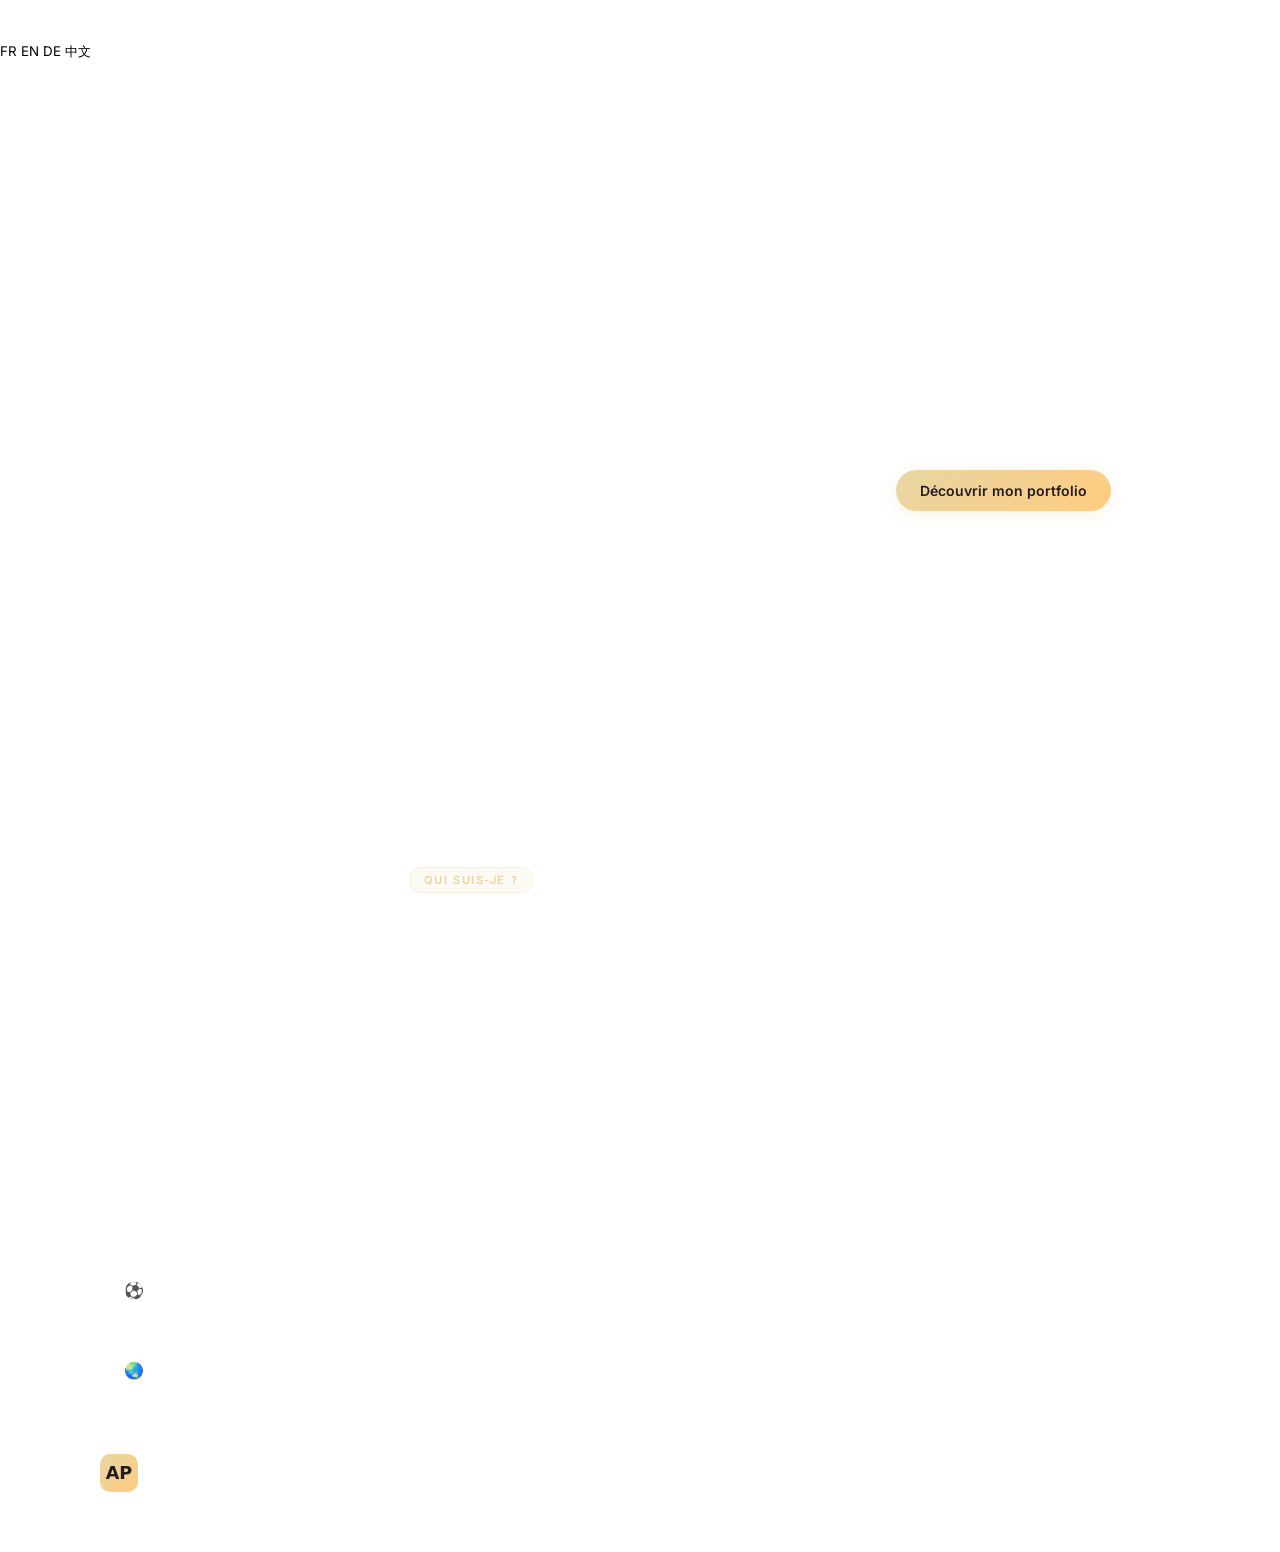
<file: index.html>
<!DOCTYPE html>
<html lang="fr">
<head>
  <meta charset="UTF-8" />
  <meta name="viewport" content="width=device-width, initial-scale=1.0" />
  <title>Antoine Pornin – Portfolio Marketing, Communication & Commerce International</title>
  <meta name="description" content="Portfolio d'Antoine Pornin, étudiant en BUT Techniques de Commercialisation option Commerce International." />
  <meta name="author" content="Antoine Pornin" />
  <link rel="preconnect" href="https://fonts.googleapis.com" />
  <link rel="preconnect" href="https://fonts.gstatic.com" crossorigin />
  <link href="https://fonts.googleapis.com/css2?family=Playfair+Display:wght@400;500;600;700&family=Inter:wght@300;400;500;600&display=swap" rel="stylesheet" />
  <link rel="stylesheet" href="css/styles.css" />
  <link rel="icon" href="data:image/svg+xml,<svg xmlns='http://www.w3.org/2000/svg' viewBox='0 0 100 100'><rect width='100' height='100' rx='16' fill='%23111'/><text x='50' y='68' font-family='Arial' font-weight='bold' font-size='44' fill='white' text-anchor='middle'>AP</text></svg>">
</head>
<body data-page="home">

  <nav id="navbar">
    <div class="nav-container">
      <a href="index.html" class="nav-logo">AP</a>
      <button class="nav-toggle" id="navToggle" aria-label="Menu">
        <span></span><span></span><span></span>
      </button>
      <ul class="nav-links" id="navLinks">
        <li><a href="index.html" data-i18n="nav.home" data-nav="home">Accueil</a></li>
        <li><a href="experiences.html" data-i18n="nav.experiences" data-nav="experiences">Expériences</a></li>
        <li><a href="realisations.html" data-i18n="nav.realisations" data-nav="realisations">Réalisations</a></li>
        <li><a href="parcours.html" data-i18n="nav.parcours" data-nav="parcours">Parcours</a></li>
        <li><a href="competences.html" data-i18n="nav.competences" data-nav="competences">Compétences</a></li>
        <li><a href="projet-pro.html" data-i18n="nav.projet" data-nav="projet-pro">Projet pro</a></li>
      </ul>
      <div class="nav-right">
        <div class="lang-switcher">
          <button class="lang-switch-btn active" data-lang="fr">FR</button>
          <button class="lang-switch-btn" data-lang="en">EN</button>
          <button class="lang-switch-btn" data-lang="de">DE</button>
          <button class="lang-switch-btn" data-lang="zh">中文</button>
        </div>
        <a href="cv.html" class="btn btn-outline-sm" data-i18n="nav.cv">Télécharger CV</a>
        <a href="contact.html" class="btn btn-primary-sm" data-i18n="nav.contact">Me contacter</a>
      </div>
    </div>
  </nav>

  <section id="hero">
    <div class="hero-bg"><div class="hero-overlay"></div></div>

    <div class="hero-content">
      <div class="hero-eyebrow">
        <span class="hero-avail" data-i18n="hero.tag">Portfolio professionnel · 2026</span>
        <span class="hero-loc">Tours, France</span>
      </div>

      <h1 class="hero-name">
        <span class="hero-n1">Antoine</span>
        <span class="hero-n2">Pornin</span>
      </h1>

      <div class="hero-rule"></div>
      <p class="hero-sub" data-i18n="hero.subtitle">Business Development &amp; International Business</p>

      <p class="hero-desc" data-i18n="hero.desc">Curieux, orienté résultats, j'ai développé des compétences concrètes en commerce international et développement commercial — notamment à travers un stage de 16 semaines en Chine.</p>

      <div class="hero-btns">
        <a href="experiences.html" class="btn btn-primary" data-i18n="hero.btn1">Découvrir mon portfolio</a>
        <a href="cv.html" class="btn btn-outline" data-i18n="hero.btn2">Télécharger mon CV</a>
      </div>
    </div>

    <!-- Stats animées -->
    <div class="hero-stats-bar">
      <div class="hero-stat">
        <span class="stat-num" data-count="5">5</span>
        <span class="stat-lbl">Expériences pro</span>
      </div>
      <div class="hero-stat-sep"></div>
      <div class="hero-stat">
        <span class="stat-num" data-count="16">16</span>
        <span class="stat-lbl">Semaines en Chine</span>
      </div>
      <div class="hero-stat-sep"></div>
      <div class="hero-stat">
        <span class="stat-num" data-count="885">885</span>
        <span class="stat-lbl">Score TOEIC</span>
      </div>
      <div class="hero-stat-sep"></div>
      <div class="hero-stat">
        <span class="stat-num" data-count="3">3</span>
        <span class="stat-lbl">Langues étrangères</span>
      </div>
    </div>

    <!-- Marquee doré -->
    <div class="hero-marquee" aria-hidden="true">
      <div class="marquee-track"></div>
    </div>

    <div class="hero-about" id="about">
      <div class="container">
        <div class="section-header" data-aos="fade-up">
          <span class="section-tag" data-i18n="about.tag">Qui suis-je ?</span>
          <h2 data-i18n="about.title">À propos de moi</h2>
        </div>
        <div class="about-grid">
          <div class="about-text" data-aos="fade-right">
            <p class="lead" data-i18n="about.lead">Profil orienté commerce international et développement commercial, avec des expériences concrètes en entreprise — dont un stage de 4 mois en Chine.</p>
            <p data-i18n="about.p1">Passionné par les voyages, les langues étrangères et les environnements multiculturels, j'évolue avec aisance dans des contextes internationaux.</p>
            <p data-i18n="about.p2">Le football, la course et mon engagement associatif m'ont forgé un esprit d'équipe, une rigueur et une capacité à gérer la pression.</p>
            <div class="about-values">
              <span class="value-tag" data-i18n="about.v1">Curiosité</span>
              <span class="value-tag" data-i18n="about.v2">Esprit d'équipe</span>
              <span class="value-tag" data-i18n="about.v3">Organisation</span>
              <span class="value-tag" data-i18n="about.v4">International</span>
              <span class="value-tag" data-i18n="about.v5">Créativité</span>
              <span class="value-tag" data-i18n="about.v6">Sens commercial</span>
            </div>
          </div>
          <div class="about-visual" data-aos="fade-left">
            <div class="about-photo-grid">
              <div class="photo-card photo-main">
                <div class="photo-placeholder photo-mountain">
                  <span>🏔</span>
                  <p>Montagne &amp; Nature</p>
                </div>
              </div>
              <div class="photo-card">
                <div class="photo-placeholder photo-sport">
                  <span>⚽</span>
                  <p>Football &amp; Sport</p>
                </div>
              </div>
              <div class="photo-card">
                <div class="photo-placeholder photo-travel">
                  <span>✈</span>
                  <p>Voyages</p>
                </div>
              </div>
              <div class="photo-card photo-wide">
                <div class="photo-placeholder photo-china">
                  <span>🌏</span>
                  <p>Stage en Chine</p>
                </div>
              </div>
            </div>
          </div>
        </div>
      </div>
    </div>
  </section>

  <footer>
    <div class="container">
      <div class="footer-content">
        <div class="footer-brand">
          <span class="footer-logo">AP</span>
          <p>Antoine Pornin<br><small data-i18n="footer.subtitle">Commerce International & Business Development</small></p>
        </div>
        <div class="footer-links">
          <a href="index.html" data-i18n="nav.home">Accueil</a>
          <a href="experiences.html" data-i18n="nav.experiences">Expériences</a>
          <a href="realisations.html" data-i18n="nav.realisations">Réalisations</a>
          <a href="contact.html" data-i18n="nav.contact">Contact</a>
        </div>
        <div class="footer-contact">
          <a href="mailto:antoine.pornin.fr@gmail.com">antoine.pornin.fr@gmail.com</a>
          <a href="tel:0683422198">06 83 42 21 98</a>
          <a href="cv.html" class="btn-footer-cv" data-i18n="nav.cv">Télécharger le CV</a>
        </div>
      </div>
      <div class="footer-bottom">
        <p>© 2026 Antoine Pornin · Tours, France</p>
      </div>
    </div>
  </footer>

  <script src="js/i18n.js"></script>
  <script src="js/script.js"></script>
</body>
</html>
</file>
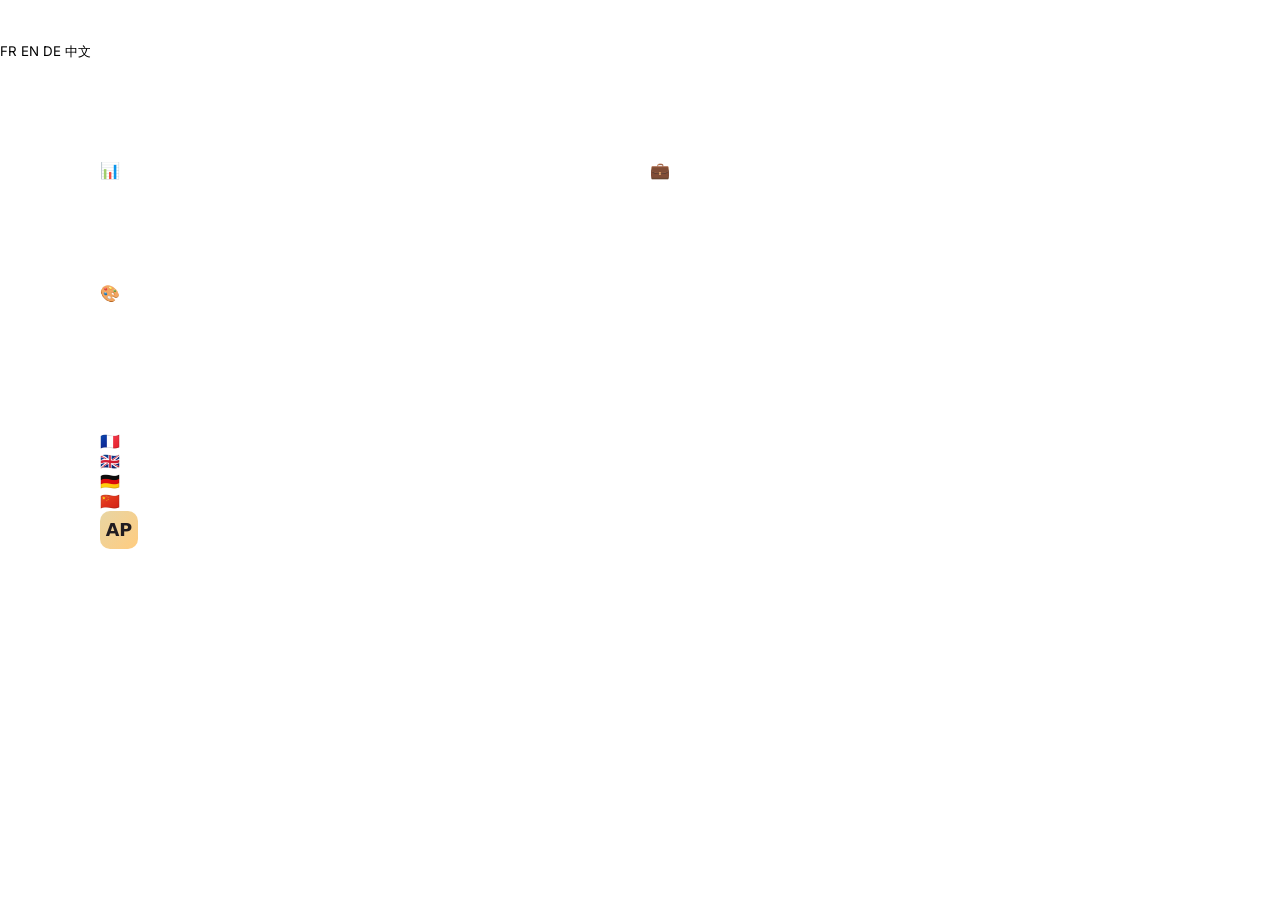
<file: competences.html>
<!DOCTYPE html>
<html lang="fr">
<head>
  <meta charset="UTF-8" />
  <meta name="viewport" content="width=device-width, initial-scale=1.0" />
  <title>Compétences – Antoine Pornin</title>
  <meta name="description" content="Compétences en marketing, vente, communication, numérique et langues d'Antoine Pornin." />
  <link rel="preconnect" href="https://fonts.googleapis.com" />
  <link rel="preconnect" href="https://fonts.gstatic.com" crossorigin />
  <link href="https://fonts.googleapis.com/css2?family=Playfair+Display:wght@400;500;600;700&family=Inter:wght@300;400;500;600&display=swap" rel="stylesheet" />
  <link rel="stylesheet" href="css/styles.css" />
</head>
<body data-page="competences">

  <nav id="navbar">
    <div class="nav-container">
      <a href="index.html" class="nav-logo">AP</a>
      <button class="nav-toggle" id="navToggle" aria-label="Menu">
        <span></span><span></span><span></span>
      </button>
      <ul class="nav-links" id="navLinks">
        <li><a href="index.html" data-i18n="nav.home" data-nav="home">Accueil</a></li>
        <li><a href="experiences.html" data-i18n="nav.experiences" data-nav="experiences">Expériences</a></li>
        <li><a href="realisations.html" data-i18n="nav.realisations" data-nav="realisations">Réalisations</a></li>
        <li><a href="parcours.html" data-i18n="nav.parcours" data-nav="parcours">Parcours</a></li>
        <li><a href="competences.html" data-i18n="nav.competences" data-nav="competences">Compétences</a></li>
        <li><a href="projet-pro.html" data-i18n="nav.projet" data-nav="projet-pro">Projet pro</a></li>
      </ul>
      <div class="nav-right">
        <div class="lang-switcher">
          <button class="lang-switch-btn active" data-lang="fr">FR</button>
          <button class="lang-switch-btn" data-lang="en">EN</button>
          <button class="lang-switch-btn" data-lang="de">DE</button>
          <button class="lang-switch-btn" data-lang="zh">中文</button>
        </div>
        <a href="cv.html" class="btn btn-outline-sm" data-i18n="nav.cv">Télécharger CV</a>
        <a href="contact.html" class="btn btn-primary-sm" data-i18n="nav.contact">Me contacter</a>
      </div>
    </div>
  </nav>

  <div class="page-hero">
    <div class="container">
      <span class="page-hero-tag" data-i18n="skills.tag">Savoir-faire</span>
      <h1 data-i18n="skills.title">Mes compétences</h1>
      <p data-i18n="real.desc">Projets académiques, professionnels et personnels réalisés tout au long de mon parcours.</p>
    </div>
  </div>

  <section class="section bg-dark">
    <div class="container">
      <div class="skills-grid">

        <div class="skill-block" data-aos="fade-up">
          <div class="skill-block-icon">📊</div>
          <h3 data-i18n="skills.block1">Marketing</h3>
          <div class="skill-tags">
            <span>Marketing mix</span><span>Analyse de marché</span><span>Analyse concurrentielle</span>
            <span>Benchmark</span><span>PESTEL</span><span>Segmentation</span>
            <span>Positionnement</span><span>Comportement consommateur</span>
            <span>Image de marque</span><span>Prisme de Kapferer</span>
          </div>
        </div>

        <div class="skill-block" data-aos="fade-up" data-delay="100">
          <div class="skill-block-icon">💼</div>
          <h3 data-i18n="skills.block2">Vente & Développement commercial</h3>
          <div class="skill-tags">
            <span>Prospection</span><span>Phoning</span><span>Plan de découverte</span>
            <span>Argumentation</span><span>Gestion des objections</span>
            <span>Création de devis</span><span>Outils d'aide à la vente</span>
            <span>Fidélisation client</span><span>Négociation</span>
            <span>Animation commerciale</span>
          </div>
        </div>

        <div class="skill-block" data-aos="fade-up" data-delay="150">
          <div class="skill-block-icon">🎨</div>
          <h3 data-i18n="skills.block3">Communication</h3>
          <div class="skill-tags">
            <span>Plan de communication</span><span>Supports print & digital</span>
            <span>Affiches</span><span>Plaquettes commerciales</span>
            <span>Réseaux sociaux</span><span>Packaging</span>
            <span>Communication visuelle</span><span>Adaptation interculturelle</span>
            <span>Vidéos courtes commerciales</span>
          </div>
        </div>

        <div class="skill-block" data-aos="fade-up" data-delay="200">
          <div class="skill-block-icon">⚙️</div>
          <h3 data-i18n="skills.block4">Transverse & Numérique</h3>
          <div class="skill-tags">
            <span>Pack Office</span><span>Excel</span><span>Canva</span>
            <span>CRM</span><span>Notion</span><span>ChatGPT / IA</span>
            <span>Gestion de projet</span><span>Planning Gantt</span>
            <span>Organisation</span><span>Travail en équipe</span>
          </div>
        </div>

      </div>

      <div class="languages-row" data-aos="fade-up">
        <h3 data-i18n="skills.lang.title">Langues</h3>
        <div class="lang-grid">
          <div class="lang-item">
            <div class="lang-label">
              <span class="lang-flag">🇫🇷</span>
              <span>Français</span>
              <span class="lang-level" data-i18n="skills.lang.fr">Natif</span>
            </div>
            <div class="lang-bar"><div class="lang-fill" style="--pct:100%"></div></div>
          </div>
          <div class="lang-item">
            <div class="lang-label">
              <span class="lang-flag">🇬🇧</span>
              <span>Anglais</span>
              <span class="lang-level" data-i18n="skills.lang.en">B2+ · TOEIC 885</span>
            </div>
            <div class="lang-bar"><div class="lang-fill" style="--pct:82%"></div></div>
          </div>
          <div class="lang-item">
            <div class="lang-label">
              <span class="lang-flag">🇩🇪</span>
              <span>Allemand</span>
              <span class="lang-level" data-i18n="skills.lang.de">B1/B2 · DSD I</span>
            </div>
            <div class="lang-bar"><div class="lang-fill" style="--pct:68%"></div></div>
          </div>
          <div class="lang-item">
            <div class="lang-label">
              <span class="lang-flag">🇨🇳</span>
              <span>Mandarin</span>
              <span class="lang-level" data-i18n="skills.lang.zh">Bases</span>
            </div>
            <div class="lang-bar"><div class="lang-fill" style="--pct:20%"></div></div>
          </div>
        </div>
      </div>
    </div>
  </section>

  <footer>
    <div class="container">
      <div class="footer-content">
        <div class="footer-brand">
          <span class="footer-logo">AP</span>
          <p>Antoine Pornin<br><small data-i18n="footer.subtitle">Commerce International & Business Development</small></p>
        </div>
        <div class="footer-links">
          <a href="index.html" data-i18n="nav.home">Accueil</a>
          <a href="experiences.html" data-i18n="nav.experiences">Expériences</a>
          <a href="realisations.html" data-i18n="nav.realisations">Réalisations</a>
          <a href="contact.html" data-i18n="nav.contact">Contact</a>
        </div>
        <div class="footer-contact">
          <a href="mailto:antoine.pornin.fr@gmail.com">antoine.pornin.fr@gmail.com</a>
          <a href="tel:0683422198">06 83 42 21 98</a>
          <a href="cv.html" class="btn-footer-cv" data-i18n="nav.cv">Télécharger le CV</a>
        </div>
      </div>
      <div class="footer-bottom">
        <p>© 2026 Antoine Pornin · Tours, France</p>
      </div>
    </div>
  </footer>

  <script src="js/i18n.js"></script>
  <script src="js/script.js"></script>
</body>
</html>
</file>
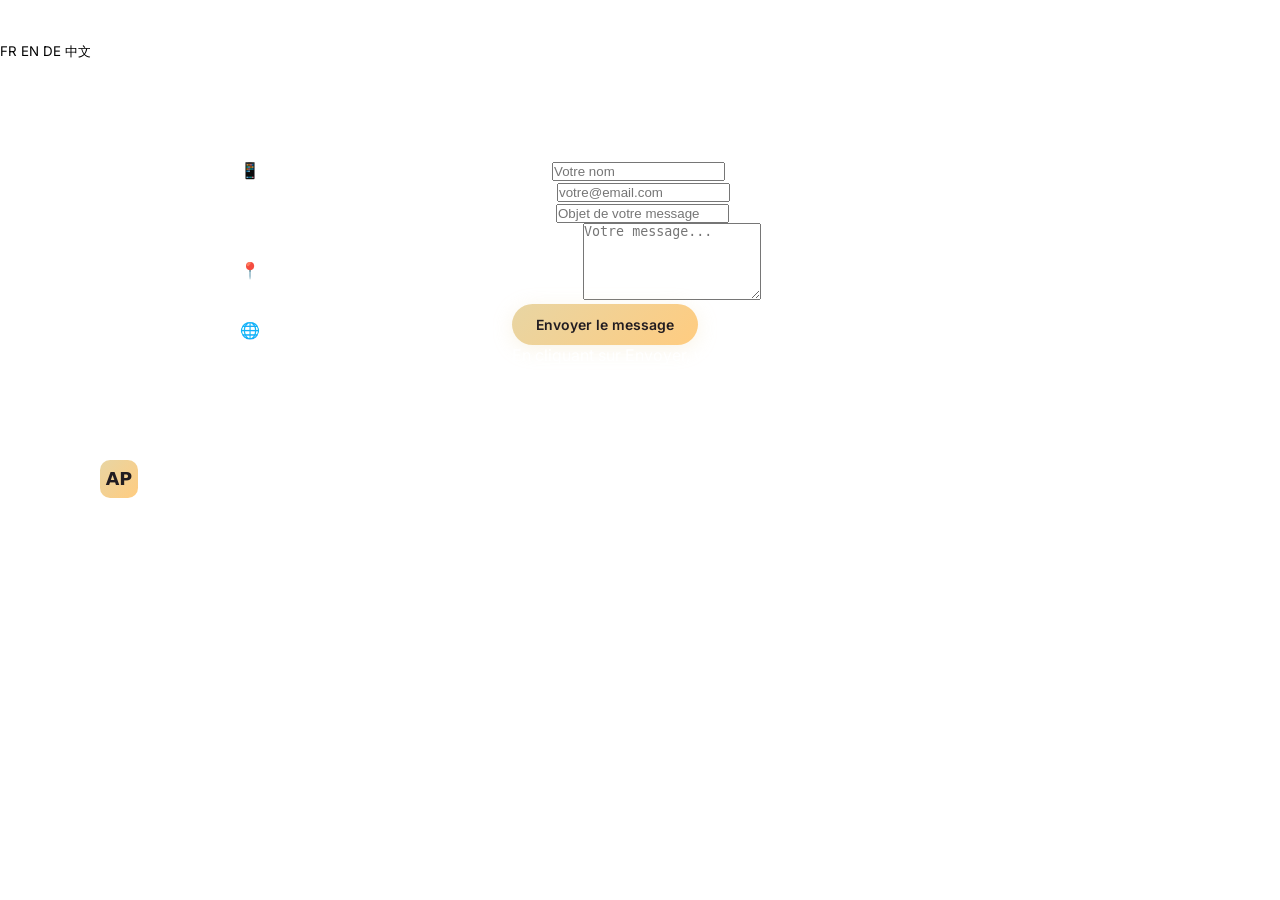
<file: contact.html>
<!DOCTYPE html>
<html lang="fr">
<head>
  <meta charset="UTF-8" />
  <meta name="viewport" content="width=device-width, initial-scale=1.0" />
  <title>Contact – Antoine Pornin</title>
  <meta name="description" content="Contacter Antoine Pornin – étudiant en BUT TC Commerce International." />
  <link rel="preconnect" href="https://fonts.googleapis.com" />
  <link rel="preconnect" href="https://fonts.gstatic.com" crossorigin />
  <link href="https://fonts.googleapis.com/css2?family=Playfair+Display:wght@400;500;600;700&family=Inter:wght@300;400;500;600&display=swap" rel="stylesheet" />
  <link rel="stylesheet" href="css/styles.css" />
</head>
<body data-page="contact">

  <nav id="navbar">
    <div class="nav-container">
      <a href="index.html" class="nav-logo">AP</a>
      <button class="nav-toggle" id="navToggle" aria-label="Menu">
        <span></span><span></span><span></span>
      </button>
      <ul class="nav-links" id="navLinks">
        <li><a href="index.html" data-i18n="nav.home" data-nav="home">Accueil</a></li>
        <li><a href="experiences.html" data-i18n="nav.experiences" data-nav="experiences">Expériences</a></li>
        <li><a href="realisations.html" data-i18n="nav.realisations" data-nav="realisations">Réalisations</a></li>
        <li><a href="parcours.html" data-i18n="nav.parcours" data-nav="parcours">Parcours</a></li>
        <li><a href="competences.html" data-i18n="nav.competences" data-nav="competences">Compétences</a></li>
        <li><a href="projet-pro.html" data-i18n="nav.projet" data-nav="projet-pro">Projet pro</a></li>
      </ul>
      <div class="nav-right">
        <div class="lang-switcher">
          <button class="lang-switch-btn active" data-lang="fr">FR</button>
          <button class="lang-switch-btn" data-lang="en">EN</button>
          <button class="lang-switch-btn" data-lang="de">DE</button>
          <button class="lang-switch-btn" data-lang="zh">中文</button>
        </div>
        <a href="cv.html" class="btn btn-outline-sm" data-i18n="nav.cv">Télécharger CV</a>
        <a href="contact.html" class="btn btn-primary-sm" data-i18n="nav.contact">Me contacter</a>
      </div>
    </div>
  </nav>

  <div class="page-hero">
    <div class="container">
      <span class="page-hero-tag" data-i18n="contact.tag">Restons en contact</span>
      <h1 data-i18n="contact.title">Me contacter</h1>
      <p data-i18n="contact.desc">Vous souhaitez échanger sur une opportunité, un projet ou une collaboration ? Contactez-moi directement.</p>
    </div>
  </div>

  <section class="section bg-dark">
    <div class="container">
      <div class="contact-grid">
        <div class="contact-info" data-aos="fade-right">
          <div class="contact-item">
            <div class="contact-icon">📱</div>
            <div>
              <span data-i18n="contact.phone.label">Téléphone</span>
              <a href="tel:0683422198">06 83 42 21 98</a>
            </div>
          </div>
          <div class="contact-item">
            <div class="contact-icon">✉</div>
            <div>
              <span data-i18n="contact.email.label">Email</span>
              <a href="mailto:antoine.pornin.fr@gmail.com">antoine.pornin.fr@gmail.com</a>
            </div>
          </div>
          <div class="contact-item">
            <div class="contact-icon">📍</div>
            <div>
              <span data-i18n="contact.loc.label">Localisation</span>
              <p>Tours, France</p>
            </div>
          </div>
          <div class="contact-item">
            <div class="contact-icon">🌐</div>
            <div>
              <span data-i18n="contact.profile.label">Profil</span>
              <p data-i18n="contact.profile.text">Ouvert aux opportunités en marketing, communication, commerce international et business development</p>
            </div>
          </div>
          <a href="mailto:antoine.pornin.fr@gmail.com" class="btn btn-gold" data-i18n="contact.email.btn">Envoyer un email direct</a>
        </div>

        <form class="contact-form" data-aos="fade-left" id="contactForm">
          <div class="form-row">
            <div class="form-group">
              <label for="name" data-i18n="contact.form.name">Nom</label>
              <input type="text" id="name" name="name" data-i18n-placeholder="contact.form.ph.name" placeholder="Votre nom" required />
            </div>
            <div class="form-group">
              <label for="email" data-i18n="contact.form.email">Email</label>
              <input type="email" id="email" name="email" data-i18n-placeholder="contact.form.ph.email" placeholder="votre@email.com" required />
            </div>
          </div>
          <div class="form-group">
            <label for="subject" data-i18n="contact.form.subject">Objet</label>
            <input type="text" id="subject" name="subject" data-i18n-placeholder="contact.form.ph.subject" placeholder="Objet de votre message" required />
          </div>
          <div class="form-group">
            <label for="message" data-i18n="contact.form.message">Message</label>
            <textarea id="message" name="message" rows="5" data-i18n-placeholder="contact.form.ph.message" placeholder="Votre message..." required></textarea>
          </div>
          <button type="submit" class="btn btn-primary" data-i18n="contact.form.send">Envoyer le message</button>
          <p class="form-note" data-i18n="contact.form.note">En cliquant sur Envoyer, votre messagerie par défaut s'ouvrira.</p>
        </form>
      </div>
    </div>
  </section>

  <footer>
    <div class="container">
      <div class="footer-content">
        <div class="footer-brand">
          <span class="footer-logo">AP</span>
          <p>Antoine Pornin<br><small data-i18n="footer.subtitle">Commerce International & Business Development</small></p>
        </div>
        <div class="footer-links">
          <a href="index.html" data-i18n="nav.home">Accueil</a>
          <a href="experiences.html" data-i18n="nav.experiences">Expériences</a>
          <a href="realisations.html" data-i18n="nav.realisations">Réalisations</a>
          <a href="contact.html" data-i18n="nav.contact">Contact</a>
        </div>
        <div class="footer-contact">
          <a href="mailto:antoine.pornin.fr@gmail.com">antoine.pornin.fr@gmail.com</a>
          <a href="tel:0683422198">06 83 42 21 98</a>
          <a href="cv.html" class="btn-footer-cv" data-i18n="nav.cv">Télécharger le CV</a>
        </div>
      </div>
      <div class="footer-bottom">
        <p>© 2026 Antoine Pornin · Tours, France</p>
      </div>
    </div>
  </footer>

  <script src="js/i18n.js"></script>
  <script src="js/script.js"></script>
</body>
</html>
</file>
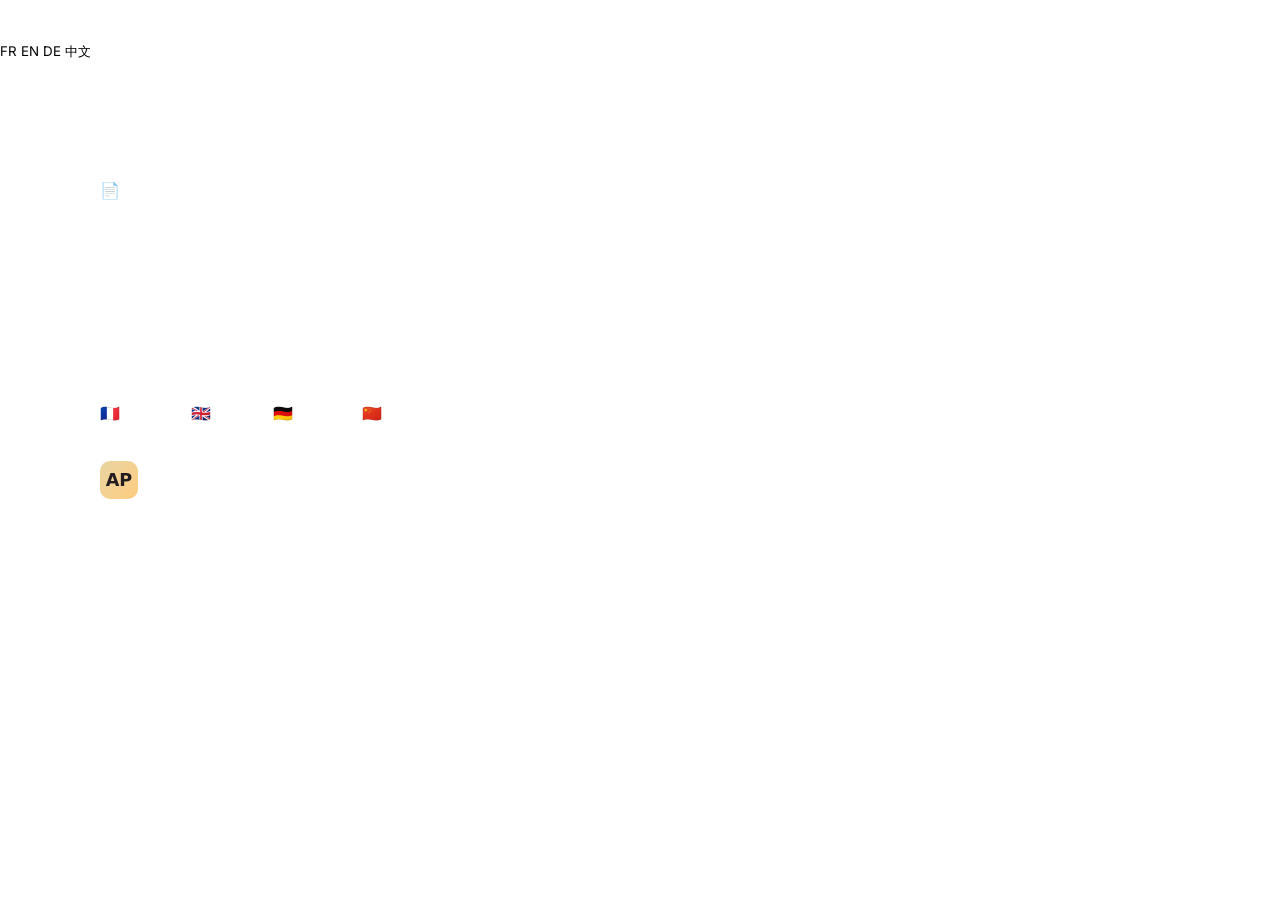
<file: cv.html>
<!DOCTYPE html>
<html lang="fr">
<head>
  <meta charset="UTF-8" />
  <meta name="viewport" content="width=device-width, initial-scale=1.0" />
  <title>CV – Antoine Pornin</title>
  <meta name="description" content="Télécharger le CV d'Antoine Pornin en français, anglais, allemand ou chinois." />
  <link rel="preconnect" href="https://fonts.googleapis.com" />
  <link rel="preconnect" href="https://fonts.gstatic.com" crossorigin />
  <link href="https://fonts.googleapis.com/css2?family=Playfair+Display:wght@400;500;600;700&family=Inter:wght@300;400;500;600&display=swap" rel="stylesheet" />
  <link rel="stylesheet" href="css/styles.css" />
</head>
<body data-page="cv">

  <nav id="navbar">
    <div class="nav-container">
      <a href="index.html" class="nav-logo">AP</a>
      <button class="nav-toggle" id="navToggle" aria-label="Menu">
        <span></span><span></span><span></span>
      </button>
      <ul class="nav-links" id="navLinks">
        <li><a href="index.html" data-i18n="nav.home" data-nav="home">Accueil</a></li>
        <li><a href="experiences.html" data-i18n="nav.experiences" data-nav="experiences">Expériences</a></li>
        <li><a href="realisations.html" data-i18n="nav.realisations" data-nav="realisations">Réalisations</a></li>
        <li><a href="parcours.html" data-i18n="nav.parcours" data-nav="parcours">Parcours</a></li>
        <li><a href="competences.html" data-i18n="nav.competences" data-nav="competences">Compétences</a></li>
        <li><a href="projet-pro.html" data-i18n="nav.projet" data-nav="projet-pro">Projet pro</a></li>
      </ul>
      <div class="nav-right">
        <div class="lang-switcher">
          <button class="lang-switch-btn active" data-lang="fr">FR</button>
          <button class="lang-switch-btn" data-lang="en">EN</button>
          <button class="lang-switch-btn" data-lang="de">DE</button>
          <button class="lang-switch-btn" data-lang="zh">中文</button>
        </div>
        <a href="cv.html" class="btn btn-outline-sm" data-i18n="nav.cv">Télécharger CV</a>
        <a href="contact.html" class="btn btn-primary-sm" data-i18n="nav.contact">Me contacter</a>
      </div>
    </div>
  </nav>

  <div class="page-hero">
    <div class="container">
      <span class="page-hero-tag" data-i18n="cv.tag">Document</span>
      <h1 data-i18n="cv.title">Mon CV</h1>
      <p data-i18n="cv.desc">Mon CV est disponible en quatre langues. Il présente mon parcours, mes expériences professionnelles, mes compétences, mes certifications et mes engagements.</p>
    </div>
  </div>

  <section class="section">
    <div class="container">
      <div class="cv-block" data-aos="fade-up">
        <div class="cv-preview">
          <div class="cv-mock">
            <div class="cv-mock-header">
              <div class="cv-mock-name"></div>
              <div class="cv-mock-title"></div>
            </div>
            <div class="cv-mock-body">
              <div class="cv-mock-col">
                <div class="cv-mock-section"></div>
                <div class="cv-mock-section"></div>
                <div class="cv-mock-section"></div>
              </div>
              <div class="cv-mock-col wide">
                <div class="cv-mock-section"></div>
                <div class="cv-mock-section"></div>
              </div>
            </div>
            <div class="cv-mock-overlay">
              <span>📄</span>
              <p data-i18n="cv.subtitle">CV Antoine Pornin</p>
            </div>
          </div>
        </div>
        <div class="cv-info">
          <h3 data-i18n="cv.subtitle">CV à jour – Antoine Pornin</h3>
          <p data-i18n="cv.desc">Mon CV est disponible en quatre langues. Il présente mon parcours, mes expériences professionnelles, mes compétences, mes certifications et mes engagements.</p>
          <ul class="cv-highlights">
            <li data-i18n="cv.h1">✓ 3e année BUT TC – Commerce International</li>
            <li data-i18n="cv.h2">✓ 4 expériences professionnelles significatives</li>
            <li data-i18n="cv.h3">✓ Stage international en Chine (16 semaines)</li>
            <li data-i18n="cv.h4">✓ TOEIC 885 · DSD I B1/B2</li>
            <li data-i18n="cv.h5">✓ Compétences marketing, vente et communication</li>
          </ul>
          <p class="cv-lang-label" data-i18n="cv.lang.label">Choisir la langue du CV :</p>
          <div class="cv-lang-btns">
            <a href="CV Antoine Pornin.pdf" download class="cv-lang-btn active">
              <span class="cv-flag">🇫🇷</span>
              <span>Français</span>
            </a>
            <a href="CV Antoine Pornin EN.pdf" download class="cv-lang-btn">
              <span class="cv-flag">🇬🇧</span>
              <span>English</span>
            </a>
            <a href="CV Antoine Pornin DE.pdf" download class="cv-lang-btn">
              <span class="cv-flag">🇩🇪</span>
              <span>Deutsch</span>
            </a>
            <a href="CV Antoine Pornin ZH.pdf" download class="cv-lang-btn">
              <span class="cv-flag">🇨🇳</span>
              <span>中文</span>
            </a>
          </div>
          <a href="contact.html" class="btn btn-outline" style="color:var(--blue-petrol);border-color:var(--blue-petrol);margin-top:16px;display:inline-flex;" data-i18n="cv.contact.btn">Me contacter</a>
        </div>
      </div>
    </div>
  </section>

  <footer>
    <div class="container">
      <div class="footer-content">
        <div class="footer-brand">
          <span class="footer-logo">AP</span>
          <p>Antoine Pornin<br><small data-i18n="footer.subtitle">Commerce International & Business Development</small></p>
        </div>
        <div class="footer-links">
          <a href="index.html" data-i18n="nav.home">Accueil</a>
          <a href="experiences.html" data-i18n="nav.experiences">Expériences</a>
          <a href="realisations.html" data-i18n="nav.realisations">Réalisations</a>
          <a href="contact.html" data-i18n="nav.contact">Contact</a>
        </div>
        <div class="footer-contact">
          <a href="mailto:antoine.pornin.fr@gmail.com">antoine.pornin.fr@gmail.com</a>
          <a href="tel:0683422198">06 83 42 21 98</a>
          <a href="cv.html" class="btn-footer-cv" data-i18n="nav.cv">Télécharger le CV</a>
        </div>
      </div>
      <div class="footer-bottom">
        <p>© 2026 Antoine Pornin · Tours, France</p>
      </div>
    </div>
  </footer>

  <script src="js/i18n.js"></script>
  <script src="js/script.js"></script>
</body>
</html>
</file>
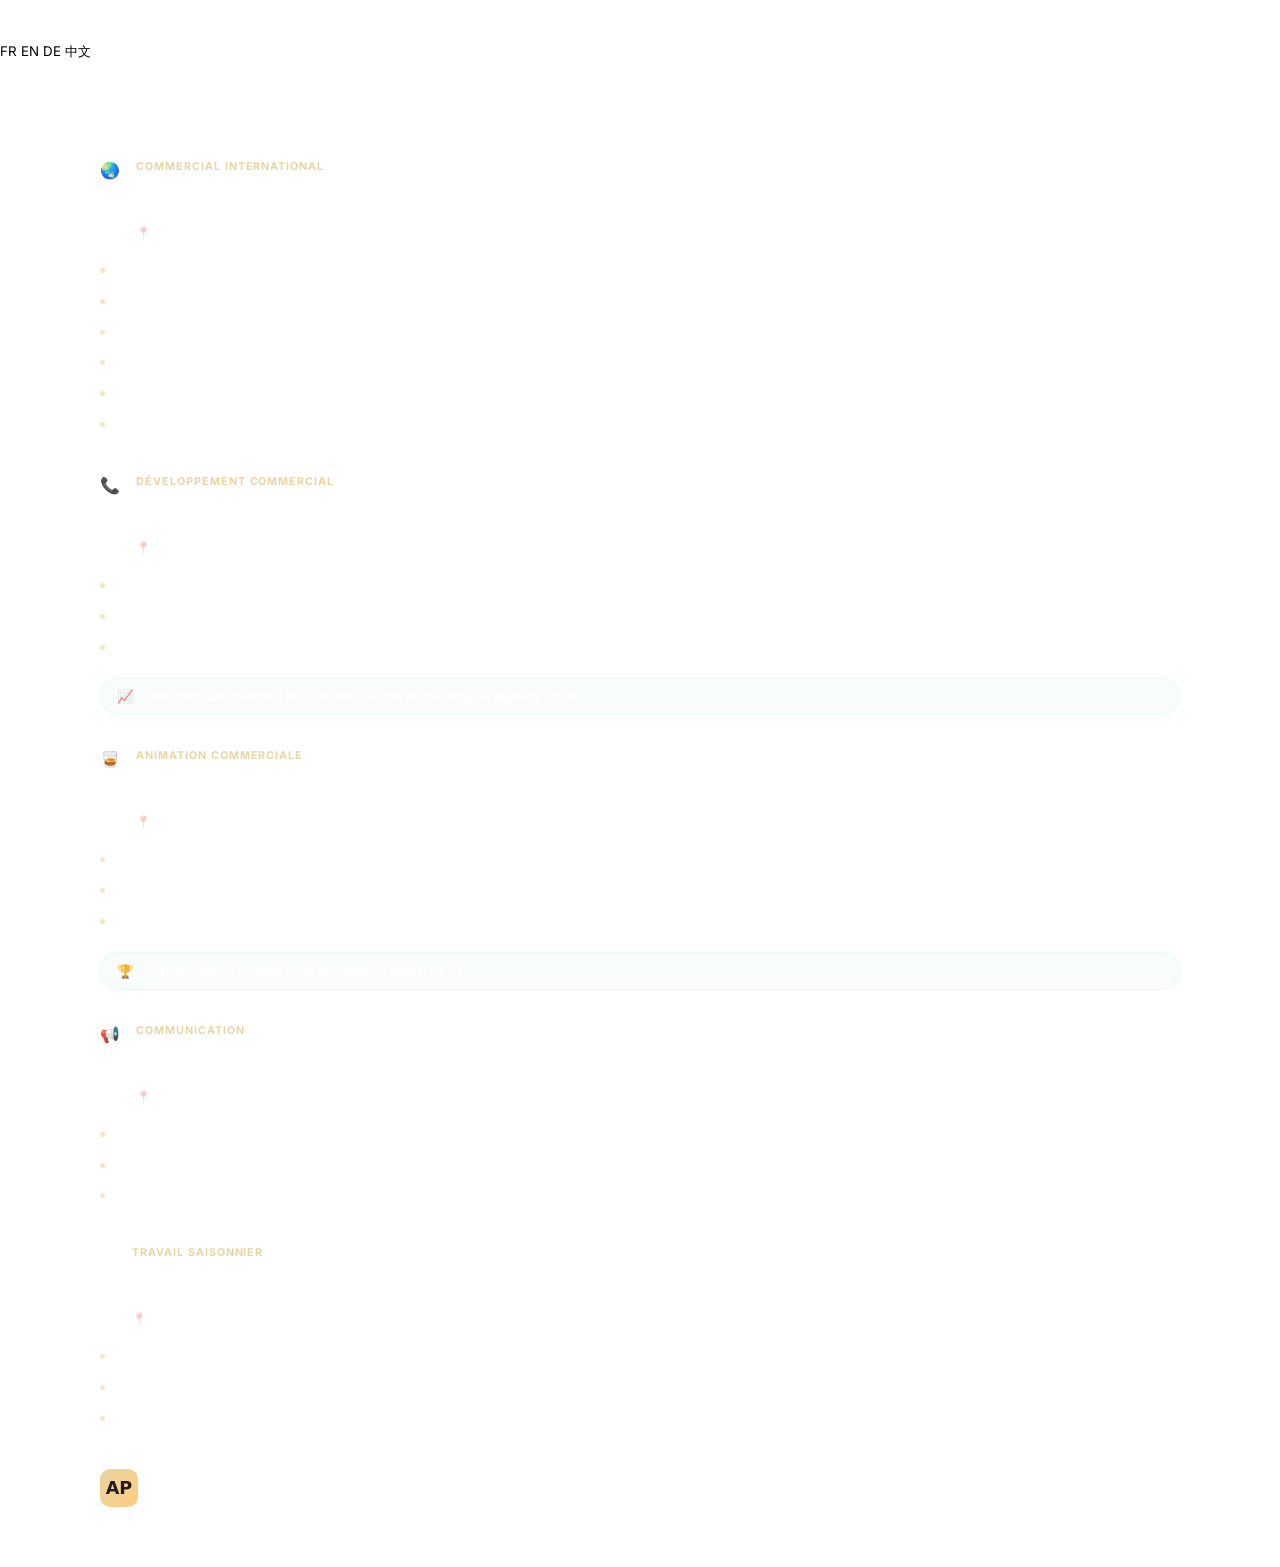
<file: experiences.html>
<!DOCTYPE html>
<html lang="fr">
<head>
  <meta charset="UTF-8" />
  <meta name="viewport" content="width=device-width, initial-scale=1.0" />
  <title>Expériences – Antoine Pornin</title>
  <meta name="description" content="Expériences professionnelles d'Antoine Pornin : stage en Chine, Dyadem, Combier, Clen, restauration." />
  <link rel="preconnect" href="https://fonts.googleapis.com" />
  <link rel="preconnect" href="https://fonts.gstatic.com" crossorigin />
  <link href="https://fonts.googleapis.com/css2?family=Playfair+Display:wght@400;500;600;700&family=Inter:wght@300;400;500;600&display=swap" rel="stylesheet" />
  <link rel="stylesheet" href="css/styles.css" />
</head>
<body data-page="experiences">

  <nav id="navbar">
    <div class="nav-container">
      <a href="index.html" class="nav-logo">AP</a>
      <button class="nav-toggle" id="navToggle" aria-label="Menu">
        <span></span><span></span><span></span>
      </button>
      <ul class="nav-links" id="navLinks">
        <li><a href="index.html" data-i18n="nav.home" data-nav="home">Accueil</a></li>
        <li><a href="experiences.html" data-i18n="nav.experiences" data-nav="experiences">Expériences</a></li>
        <li><a href="realisations.html" data-i18n="nav.realisations" data-nav="realisations">Réalisations</a></li>
        <li><a href="parcours.html" data-i18n="nav.parcours" data-nav="parcours">Parcours</a></li>
        <li><a href="competences.html" data-i18n="nav.competences" data-nav="competences">Compétences</a></li>
        <li><a href="projet-pro.html" data-i18n="nav.projet" data-nav="projet-pro">Projet pro</a></li>
      </ul>
      <div class="nav-right">
        <div class="lang-switcher">
          <button class="lang-switch-btn active" data-lang="fr">FR</button>
          <button class="lang-switch-btn" data-lang="en">EN</button>
          <button class="lang-switch-btn" data-lang="de">DE</button>
          <button class="lang-switch-btn" data-lang="zh">中文</button>
        </div>
        <a href="cv.html" class="btn btn-outline-sm" data-i18n="nav.cv">Télécharger CV</a>
        <a href="contact.html" class="btn btn-primary-sm" data-i18n="nav.contact">Me contacter</a>
      </div>
    </div>
  </nav>

  <div class="page-hero">
    <div class="container">
      <span class="page-hero-tag" data-i18n="exp.tag">Terrain & Résultats</span>
      <h1 data-i18n="exp.title">Expériences professionnelles</h1>
      <p data-i18n="exp.desc">5 expériences en entreprise, en France et à l'international.</p>
    </div>
  </div>

  <section class="section">
    <div class="container">
      <div class="exp-grid">

        <div class="exp-card featured" data-aos="fade-up">
          <div class="exp-header">
            <div class="exp-icon">🌏</div>
            <div class="exp-meta">
              <span class="exp-domain" data-i18n="exp.gsh.domain">Commercial International</span>
              <h3 data-i18n="exp.gsh.title">Stagiaire commercial international</h3>
              <p class="exp-org">Golden Sun Health Technology Group</p>
              <span class="exp-location" data-i18n="exp.gsh.loc">📍 Jinhua, Chine · Fév – Juil 2026 (16 semaines)</span>
            </div>
          </div>
          <ul class="exp-missions">
            <li data-i18n="exp.gsh.m1">Développement des ventes à l'international auprès de clients étrangers, en anglais</li>
            <li data-i18n="exp.gsh.m2">Échanges commerciaux avec des prospects et partenaires internationaux</li>
            <li data-i18n="exp.gsh.m3">Création de vidéos courtes commerciales pour valoriser les produits sur les marchés étrangers</li>
            <li data-i18n="exp.gsh.m4">Adaptation des argumentaires de vente selon les marchés, cultures et attentes clients</li>
            <li data-i18n="exp.gsh.m5">Analyse de marchés TikTok, social commerce et tendances digitales internationales</li>
            <li data-i18n="exp.gsh.m6">Suivi de la relation client et contribution au développement commercial international</li>
          </ul>
          <div class="exp-tags">
            <span data-i18n="exp.gsh.t1">Commerce international</span>
            <span data-i18n="exp.gsh.t2">Business development</span>
            <span data-i18n="exp.gsh.t3">Social commerce</span>
            <span data-i18n="exp.gsh.t4">Adaptation interculturelle</span>
            <span data-i18n="exp.gsh.t5">Anglais professionnel</span>
          </div>
        </div>

        <div class="exp-card" data-aos="fade-up" data-delay="100">
          <div class="exp-header">
            <div class="exp-icon">📞</div>
            <div class="exp-meta">
              <span class="exp-domain" data-i18n="exp.dyadem.domain">Commercial</span>
              <h3 data-i18n="exp.dyadem.title">Stagiaire commercial</h3>
              <p class="exp-org">Dyadem</p>
              <span class="exp-location" data-i18n="exp.dyadem.loc">📍 Tours · Avril – Mai 2025 (2 mois)</span>
            </div>
          </div>
          <ul class="exp-missions">
            <li data-i18n="exp.dyadem.m1">Pilotage d'une campagne de relance clients pour le lancement du catalogue agenda 2026 : 200+ appels réalisés</li>
            <li data-i18n="exp.dyadem.m2">Optimisation du CRM : 250 fiches clients et produits actualisées pour le lancement du nouveau site web</li>
            <li data-i18n="exp.dyadem.m3">Structuration de réponses à des appels d'offres (BPU, AE) : 3 dossiers complets standardisés</li>
          </ul>
          <div class="exp-result">
            <span class="result-icon">📈</span>
            <strong data-i18n="exp.dyadem.result">Contribution directe à la mise en marché du catalogue agenda 2026</strong>
          </div>
          <div class="exp-tags">
            <span>Prospection téléphonique</span>
            <span>Relation client B2B</span>
            <span>CRM</span>
            <span>Appels d'offres</span>
          </div>
        </div>

        <div class="exp-card" data-aos="fade-up" data-delay="150">
          <div class="exp-header">
            <div class="exp-icon">🥃</div>
            <div class="exp-meta">
              <span class="exp-domain" data-i18n="exp.combier.domain">Animation commerciale</span>
              <h3 data-i18n="exp.combier.title">Animateur commercial</h3>
              <p class="exp-org">Distillerie Combier</p>
              <span class="exp-location" data-i18n="exp.combier.loc">📍 Vierzon · Octobre 2025</span>
            </div>
          </div>
          <ul class="exp-missions">
            <li data-i18n="exp.combier.m1">Animation commerciale en rayon spiritueux – gamme La Folie de Combier</li>
            <li data-i18n="exp.combier.m2">Argumentation produit, dégustation et gestion des objections</li>
            <li data-i18n="exp.combier.m3">Gestion d'un point de dégustation</li>
          </ul>
          <div class="exp-result">
            <span class="result-icon">🏆</span>
            <strong data-i18n="exp.combier.result">52 bouteilles vendues pour un objectif initial de 30</strong>
          </div>
          <div class="exp-tags">
            <span>Vente</span>
            <span>Argumentation</span>
            <span>Animation</span>
          </div>
        </div>

        <div class="exp-card" data-aos="fade-up" data-delay="200">
          <div class="exp-header">
            <div class="exp-icon">📢</div>
            <div class="exp-meta">
              <span class="exp-domain" data-i18n="exp.clen.domain">Communication</span>
              <h3 data-i18n="exp.clen.title">Stagiaire communication</h3>
              <p class="exp-org">Clen</p>
              <span class="exp-location" data-i18n="exp.clen.loc">📍 Chinon · 2024 (1 mois)</span>
            </div>
          </div>
          <ul class="exp-missions">
            <li data-i18n="exp.clen.m1">Création de contenus réseaux sociaux et supports visuels</li>
            <li data-i18n="exp.clen.m2">Conception d'affiches et éléments graphiques</li>
            <li data-i18n="exp.clen.m3">Participation à la refonte du nouvel intranet : intégration de contenus et tests utilisateurs</li>
          </ul>
          <div class="exp-tags">
            <span>Communication</span>
            <span>Canva</span>
            <span>Réseaux sociaux</span>
            <span>Intranet</span>
          </div>
        </div>

        <div class="exp-card" data-aos="fade-up" data-delay="250">
          <div class="exp-header">
            <div class="exp-icon">🍽</div>
            <div class="exp-meta">
              <span class="exp-domain" data-i18n="exp.resto.domain">Travail saisonnier</span>
              <h3 data-i18n="exp.resto.title">Serveur – Restauration</h3>
              <p class="exp-org">Emplois saisonniers</p>
              <span class="exp-location" data-i18n="exp.resto.loc">📍 2018 – 2022</span>
            </div>
          </div>
          <ul class="exp-missions">
            <li data-i18n="exp.resto.m1">Service en salle, accueil client, prise de commandes</li>
            <li data-i18n="exp.resto.m2">Gestion du stress en période d'affluence</li>
            <li data-i18n="exp.resto.m3">Encadrement de nouvelles recrues et coordination</li>
          </ul>
          <div class="exp-tags">
            <span>Relation client</span>
            <span>Management</span>
            <span>Réactivité</span>
          </div>
        </div>

      </div>
    </div>
  </section>

  <footer>
    <div class="container">
      <div class="footer-content">
        <div class="footer-brand">
          <span class="footer-logo">AP</span>
          <p>Antoine Pornin<br><small data-i18n="footer.subtitle">Commerce International & Business Development</small></p>
        </div>
        <div class="footer-links">
          <a href="index.html" data-i18n="nav.home">Accueil</a>
          <a href="experiences.html" data-i18n="nav.experiences">Expériences</a>
          <a href="realisations.html" data-i18n="nav.realisations">Réalisations</a>
          <a href="contact.html" data-i18n="nav.contact">Contact</a>
        </div>
        <div class="footer-contact">
          <a href="mailto:antoine.pornin.fr@gmail.com">antoine.pornin.fr@gmail.com</a>
          <a href="tel:0683422198">06 83 42 21 98</a>
          <a href="cv.html" class="btn-footer-cv" data-i18n="nav.cv">Télécharger le CV</a>
        </div>
      </div>
      <div class="footer-bottom">
        <p>© 2026 Antoine Pornin · Tours, France</p>
      </div>
    </div>
  </footer>

  <script src="js/i18n.js"></script>
  <script src="js/script.js"></script>
</body>
</html>
</file>
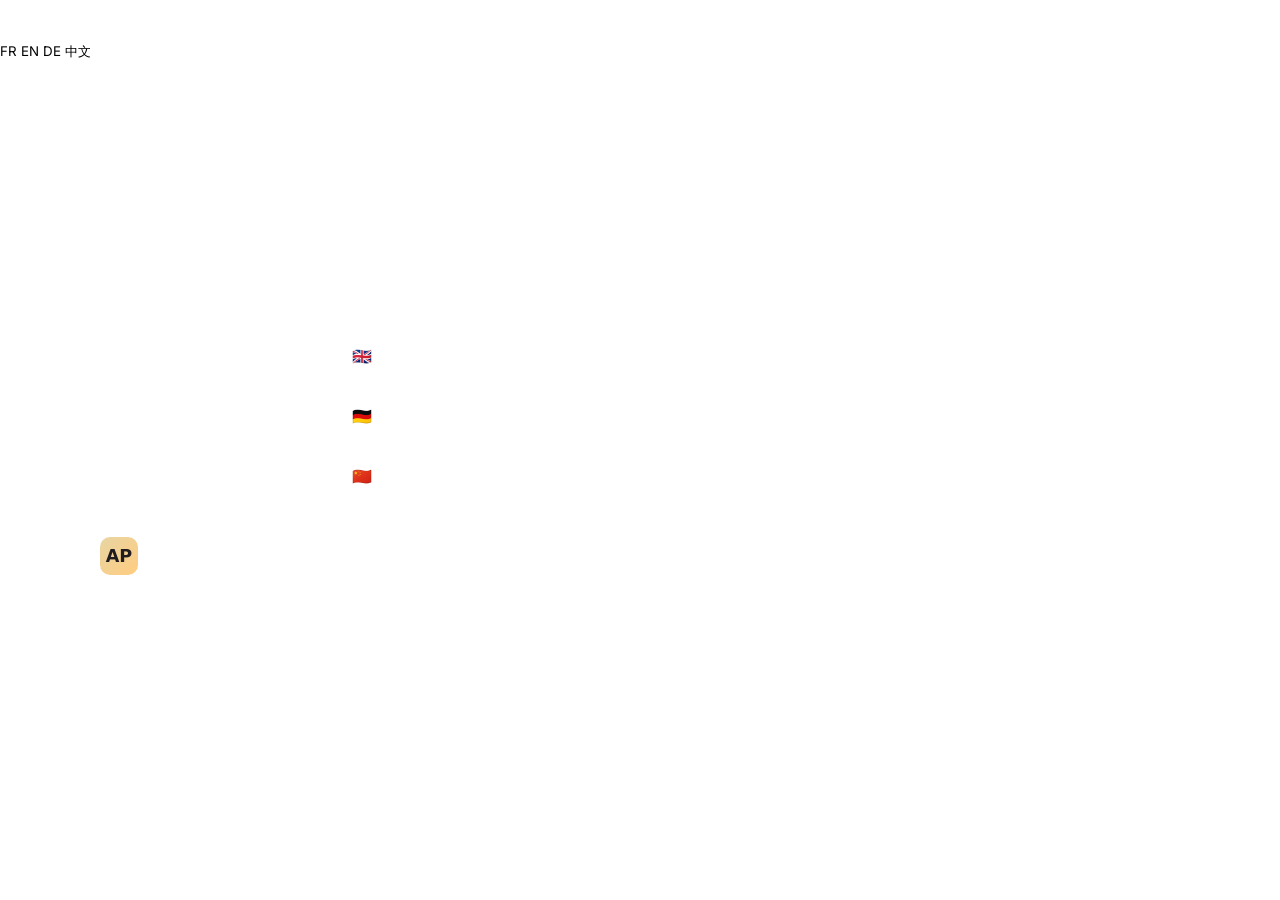
<file: parcours.html>
<!DOCTYPE html>
<html lang="fr">
<head>
  <meta charset="UTF-8" />
  <meta name="viewport" content="width=device-width, initial-scale=1.0" />
  <title>Parcours – Antoine Pornin</title>
  <meta name="description" content="Parcours académique et certifications linguistiques d'Antoine Pornin." />
  <link rel="preconnect" href="https://fonts.googleapis.com" />
  <link rel="preconnect" href="https://fonts.gstatic.com" crossorigin />
  <link href="https://fonts.googleapis.com/css2?family=Playfair+Display:wght@400;500;600;700&family=Inter:wght@300;400;500;600&display=swap" rel="stylesheet" />
  <link rel="stylesheet" href="css/styles.css" />
</head>
<body data-page="parcours">

  <nav id="navbar">
    <div class="nav-container">
      <a href="index.html" class="nav-logo">AP</a>
      <button class="nav-toggle" id="navToggle" aria-label="Menu">
        <span></span><span></span><span></span>
      </button>
      <ul class="nav-links" id="navLinks">
        <li><a href="index.html" data-i18n="nav.home" data-nav="home">Accueil</a></li>
        <li><a href="experiences.html" data-i18n="nav.experiences" data-nav="experiences">Expériences</a></li>
        <li><a href="realisations.html" data-i18n="nav.realisations" data-nav="realisations">Réalisations</a></li>
        <li><a href="parcours.html" data-i18n="nav.parcours" data-nav="parcours">Parcours</a></li>
        <li><a href="competences.html" data-i18n="nav.competences" data-nav="competences">Compétences</a></li>
        <li><a href="projet-pro.html" data-i18n="nav.projet" data-nav="projet-pro">Projet pro</a></li>
      </ul>
      <div class="nav-right">
        <div class="lang-switcher">
          <button class="lang-switch-btn active" data-lang="fr">FR</button>
          <button class="lang-switch-btn" data-lang="en">EN</button>
          <button class="lang-switch-btn" data-lang="de">DE</button>
          <button class="lang-switch-btn" data-lang="zh">中文</button>
        </div>
        <a href="cv.html" class="btn btn-outline-sm" data-i18n="nav.cv">Télécharger CV</a>
        <a href="contact.html" class="btn btn-primary-sm" data-i18n="nav.contact">Me contacter</a>
      </div>
    </div>
  </nav>

  <div class="page-hero">
    <div class="container">
      <span class="page-hero-tag" data-i18n="parcours.tag">Éducation & Certifications</span>
      <h1 data-i18n="parcours.title">Mon parcours</h1>
      <p data-i18n="parcours.but.desc">Marketing, vente, communication, commerce international, négociation, gestion de projet, analyse de marché.</p>
    </div>
  </div>

  <section class="section bg-light">
    <div class="container">
      <div class="timeline" data-aos="fade-up">

        <div class="timeline-item">
          <div class="timeline-dot"></div>
          <div class="timeline-content">
            <span class="timeline-date" data-i18n="parcours.but.date">2023 – Aujourd'hui</span>
            <h3 data-i18n="parcours.but.title">BUT Techniques de Commercialisation</h3>
            <p class="timeline-org" data-i18n="parcours.but.org">IUT de l'Indre – Issoudun</p>
            <p class="timeline-badge" data-i18n="parcours.but.badge">Option : Commerce International</p>
            <p data-i18n="parcours.but.desc">Marketing, vente, communication, commerce international, négociation, gestion de projet, analyse de marché.</p>
          </div>
        </div>

        <div class="timeline-item">
          <div class="timeline-dot"></div>
          <div class="timeline-content">
            <span class="timeline-date" data-i18n="parcours.bac.date">2023</span>
            <h3 data-i18n="parcours.bac.title">Baccalauréat Général – Mention</h3>
            <p class="timeline-org" data-i18n="parcours.bac.org">Lycée Balzac – Tours</p>
            <p data-i18n="parcours.bac.spec">Spécialités : Mathématiques et Anglais</p>
          </div>
        </div>

      </div>

      <div class="certif-row" data-aos="fade-up">
        <h3 class="certif-title" data-i18n="parcours.certif.title">Certifications linguistiques</h3>
        <div class="certif-grid">
          <div class="certif-card">
            <div class="certif-icon">🇬🇧</div>
            <div>
              <h4 data-i18n="parcours.certif.toeic.title">TOEIC – 885 points</h4>
              <p data-i18n="parcours.certif.toeic.sub">Niveau B2+ · Anglais avancé</p>
            </div>
          </div>
          <div class="certif-card">
            <div class="certif-icon">🇩🇪</div>
            <div>
              <h4 data-i18n="parcours.certif.dsd.title">DSD I – B1/B2</h4>
              <p data-i18n="parcours.certif.dsd.sub">Deutsches Sprachdiplom · Allemand avancé</p>
            </div>
          </div>
          <div class="certif-card">
            <div class="certif-icon">🇨🇳</div>
            <div>
              <h4 data-i18n="parcours.certif.hsk.title">HSK 1 – Mandarin</h4>
              <p data-i18n="parcours.certif.hsk.sub">Certification officielle · Niveau débutant</p>
            </div>
          </div>
        </div>
      </div>
    </div>
  </section>

  <footer>
    <div class="container">
      <div class="footer-content">
        <div class="footer-brand">
          <span class="footer-logo">AP</span>
          <p>Antoine Pornin<br><small data-i18n="footer.subtitle">Commerce International & Business Development</small></p>
        </div>
        <div class="footer-links">
          <a href="index.html" data-i18n="nav.home">Accueil</a>
          <a href="experiences.html" data-i18n="nav.experiences">Expériences</a>
          <a href="realisations.html" data-i18n="nav.realisations">Réalisations</a>
          <a href="contact.html" data-i18n="nav.contact">Contact</a>
        </div>
        <div class="footer-contact">
          <a href="mailto:antoine.pornin.fr@gmail.com">antoine.pornin.fr@gmail.com</a>
          <a href="tel:0683422198">06 83 42 21 98</a>
          <a href="cv.html" class="btn-footer-cv" data-i18n="nav.cv">Télécharger le CV</a>
        </div>
      </div>
      <div class="footer-bottom">
        <p>© 2026 Antoine Pornin · Tours, France</p>
      </div>
    </div>
  </footer>

  <script src="js/i18n.js"></script>
  <script src="js/script.js"></script>
</body>
</html>
</file>
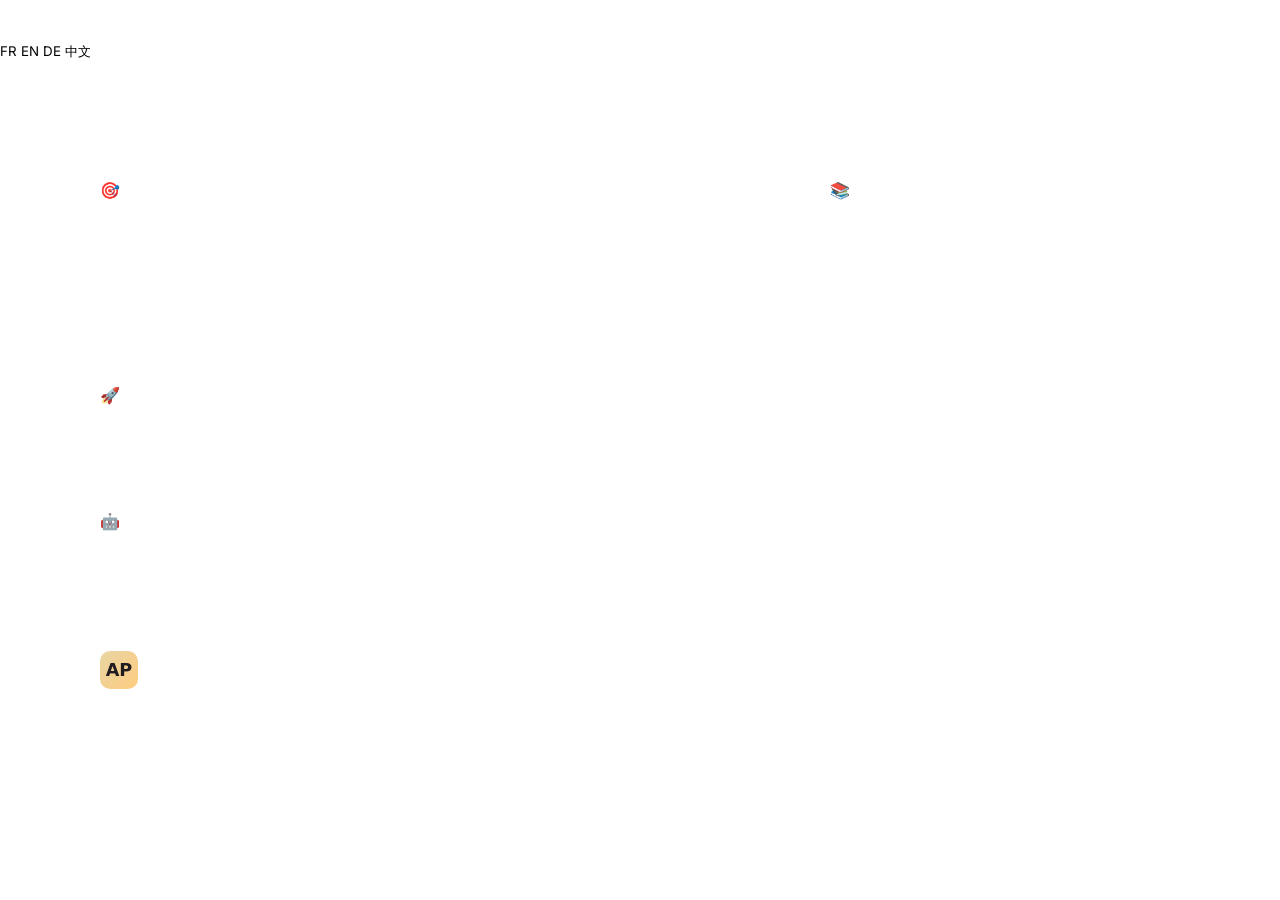
<file: projet-pro.html>
<!DOCTYPE html>
<html lang="fr">
<head>
  <meta charset="UTF-8" />
  <meta name="viewport" content="width=device-width, initial-scale=1.0" />
  <title>Projet professionnel – Antoine Pornin</title>
  <meta name="description" content="Projet professionnel et ambitions d'Antoine Pornin : court, moyen et long terme." />
  <link rel="preconnect" href="https://fonts.googleapis.com" />
  <link rel="preconnect" href="https://fonts.gstatic.com" crossorigin />
  <link href="https://fonts.googleapis.com/css2?family=Playfair+Display:wght@400;500;600;700&family=Inter:wght@300;400;500;600&display=swap" rel="stylesheet" />
  <link rel="stylesheet" href="css/styles.css" />
</head>
<body data-page="projet-pro">

  <nav id="navbar">
    <div class="nav-container">
      <a href="index.html" class="nav-logo">AP</a>
      <button class="nav-toggle" id="navToggle" aria-label="Menu">
        <span></span><span></span><span></span>
      </button>
      <ul class="nav-links" id="navLinks">
        <li><a href="index.html" data-i18n="nav.home" data-nav="home">Accueil</a></li>
        <li><a href="experiences.html" data-i18n="nav.experiences" data-nav="experiences">Expériences</a></li>
        <li><a href="realisations.html" data-i18n="nav.realisations" data-nav="realisations">Réalisations</a></li>
        <li><a href="parcours.html" data-i18n="nav.parcours" data-nav="parcours">Parcours</a></li>
        <li><a href="competences.html" data-i18n="nav.competences" data-nav="competences">Compétences</a></li>
        <li><a href="projet-pro.html" data-i18n="nav.projet" data-nav="projet-pro">Projet pro</a></li>
      </ul>
      <div class="nav-right">
        <div class="lang-switcher">
          <button class="lang-switch-btn active" data-lang="fr">FR</button>
          <button class="lang-switch-btn" data-lang="en">EN</button>
          <button class="lang-switch-btn" data-lang="de">DE</button>
          <button class="lang-switch-btn" data-lang="zh">中文</button>
        </div>
        <a href="cv.html" class="btn btn-outline-sm" data-i18n="nav.cv">Télécharger CV</a>
        <a href="contact.html" class="btn btn-primary-sm" data-i18n="nav.contact">Me contacter</a>
      </div>
    </div>
  </nav>

  <div class="page-hero">
    <div class="container">
      <span class="page-hero-tag" data-i18n="projpro.tag">Ambitions</span>
      <h1 data-i18n="projpro.title">Mon projet professionnel</h1>
      <p data-i18n="projpro.desc">Ma vision à court, moyen et long terme, et les axes de développement sur lesquels je travaille.</p>
    </div>
  </div>

  <section class="section bg-light">
    <div class="container">
      <div class="projpro-grid">

        <div class="projpro-card" data-aos="fade-up">
          <div class="projpro-horizon" data-i18n="projpro.h1">Court terme</div>
          <div class="projpro-icon">🎯</div>
          <h3 data-i18n="projpro.now.title">Maintenant</h3>
          <p data-i18n="projpro.now.desc">Poursuivre mon développement en marketing, communication et commerce international à travers des expériences professionnalisantes, idéalement dans un environnement multiculturel.</p>
        </div>

        <div class="projpro-card" data-aos="fade-up" data-delay="100">
          <div class="projpro-horizon" data-i18n="projpro.h2">Dans 3 ans</div>
          <div class="projpro-icon">📚</div>
          <h3 data-i18n="projpro.m3.title">Master & Alternance</h3>
          <p data-i18n="projpro.m3.desc">Poursuivre un Master en conseil, stratégie ou finance d'entreprise, de préférence en alternance, pour développer une double compétence entre marketing commercial, analyse stratégique et compréhension financière.</p>
        </div>

        <div class="projpro-card" data-aos="fade-up" data-delay="200">
          <div class="projpro-horizon" data-i18n="projpro.h3">Dans 5 ans</div>
          <div class="projpro-icon">🚀</div>
          <h3 data-i18n="projpro.m5.title">Stratégie & International</h3>
          <p data-i18n="projpro.m5.desc">Évoluer dans le conseil, la stratégie d'entreprise, le développement commercial ou le marketing stratégique. Profil polyvalent à l'interface des enjeux commerciaux, financiers et internationaux, avec une ouverture vers l'entrepreneuriat.</p>
        </div>

      </div>

      <div class="axes-section" data-aos="fade-up">
        <h3 data-i18n="axes.title">Mes axes de progression</h3>
        <div class="axes-grid axes-single">
          <div class="axe-card">
            <div class="axe-icon">🤖</div>
            <h4 data-i18n="axes.num.title">Intelligence artificielle & compétences numériques</h4>
            <p data-i18n="axes.num.desc">L'intelligence artificielle transforme profondément les métiers du marketing, de la communication et du commerce. Au-delà des usages basiques, je cherche à comprendre et maîtriser les outils d'IA générative (ChatGPT, Midjourney, etc.) pour les intégrer de manière stratégique dans mes pratiques professionnelles : rédaction optimisée, analyse de données, automatisation de tâches et création de contenus. Face à une évolution exponentielle qui redéfinit les compétences attendues dans tous les secteurs, je considère la maîtrise de l'IA non comme un avantage concurrentiel, mais comme une compétence fondamentale pour tout profil commercial et marketing de demain.</p>
          </div>
        </div>
      </div>
    </div>
  </section>

  <footer>
    <div class="container">
      <div class="footer-content">
        <div class="footer-brand">
          <span class="footer-logo">AP</span>
          <p>Antoine Pornin<br><small data-i18n="footer.subtitle">Commerce International & Business Development</small></p>
        </div>
        <div class="footer-links">
          <a href="index.html" data-i18n="nav.home">Accueil</a>
          <a href="experiences.html" data-i18n="nav.experiences">Expériences</a>
          <a href="realisations.html" data-i18n="nav.realisations">Réalisations</a>
          <a href="contact.html" data-i18n="nav.contact">Contact</a>
        </div>
        <div class="footer-contact">
          <a href="mailto:antoine.pornin.fr@gmail.com">antoine.pornin.fr@gmail.com</a>
          <a href="tel:0683422198">06 83 42 21 98</a>
          <a href="cv.html" class="btn-footer-cv" data-i18n="nav.cv">Télécharger le CV</a>
        </div>
      </div>
      <div class="footer-bottom">
        <p>© 2026 Antoine Pornin · Tours, France</p>
      </div>
    </div>
  </footer>

  <script src="js/i18n.js"></script>
  <script src="js/script.js"></script>
</body>
</html>
</file>
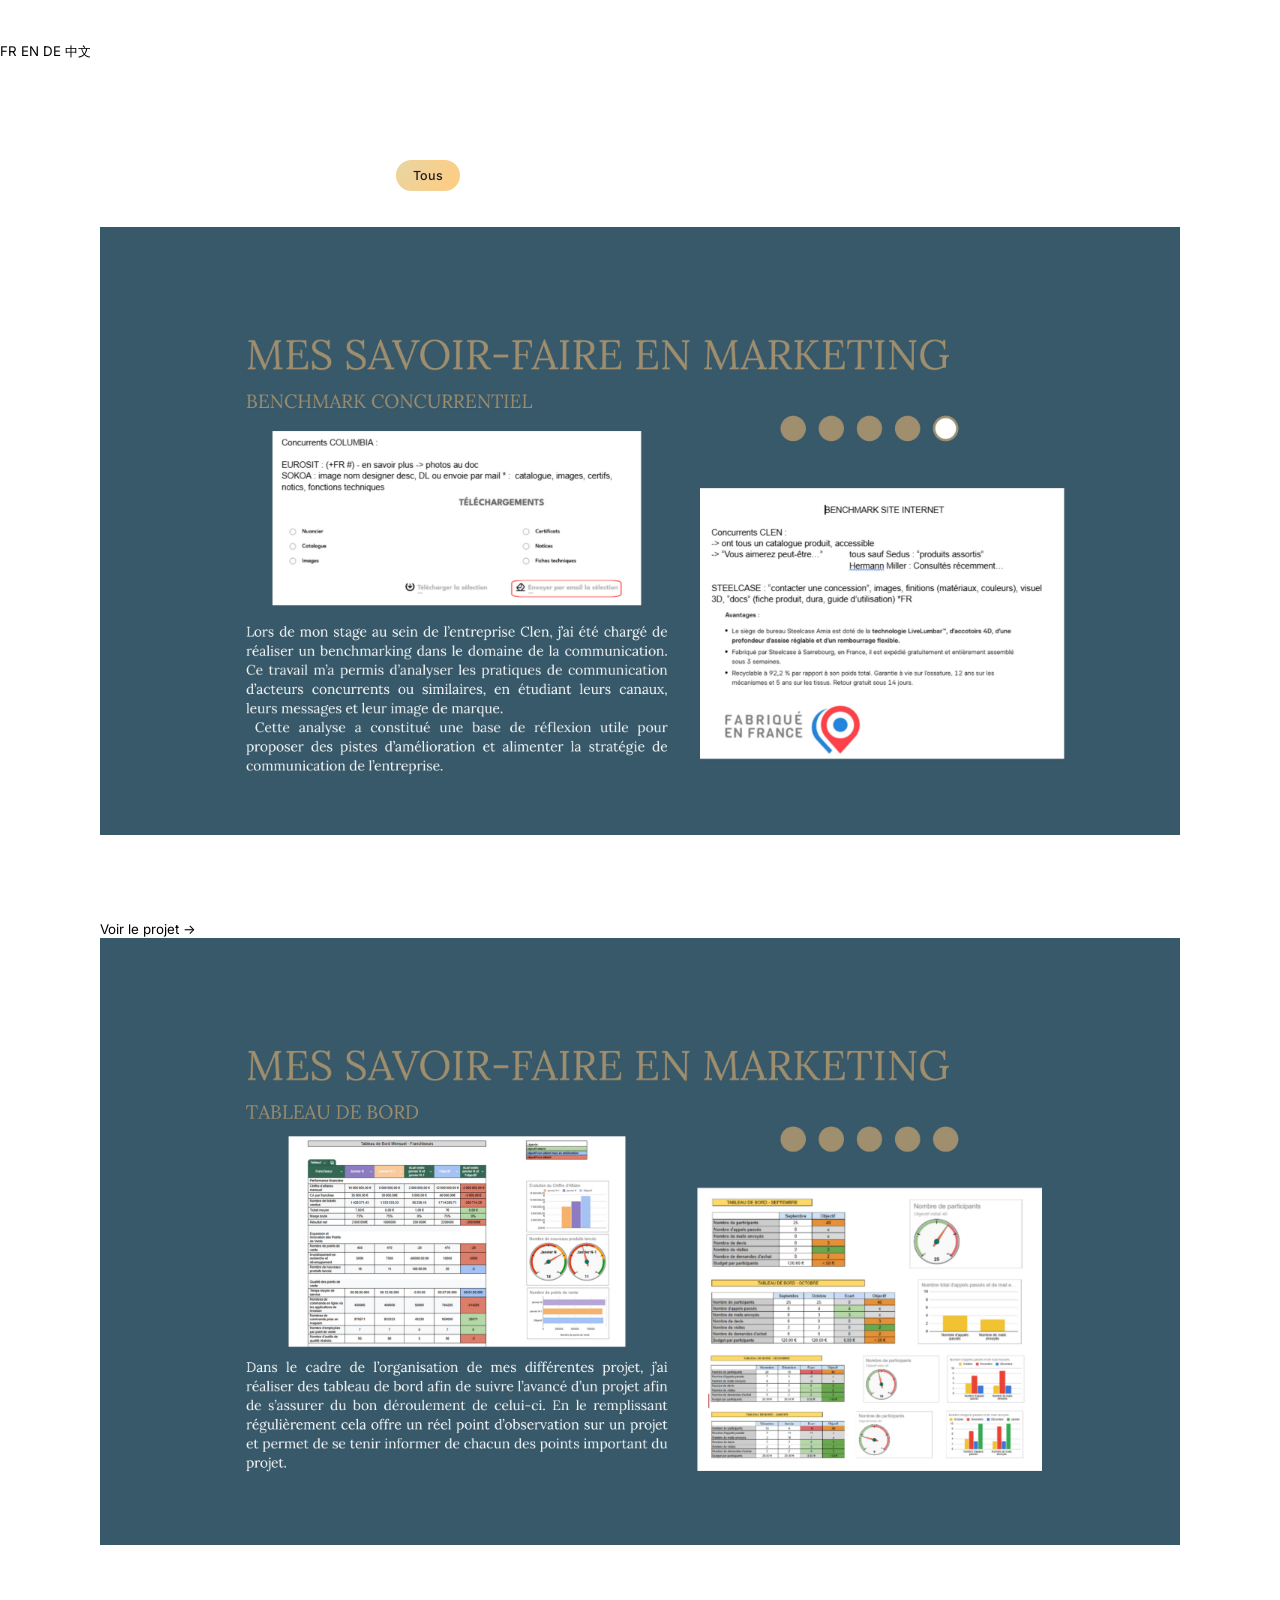
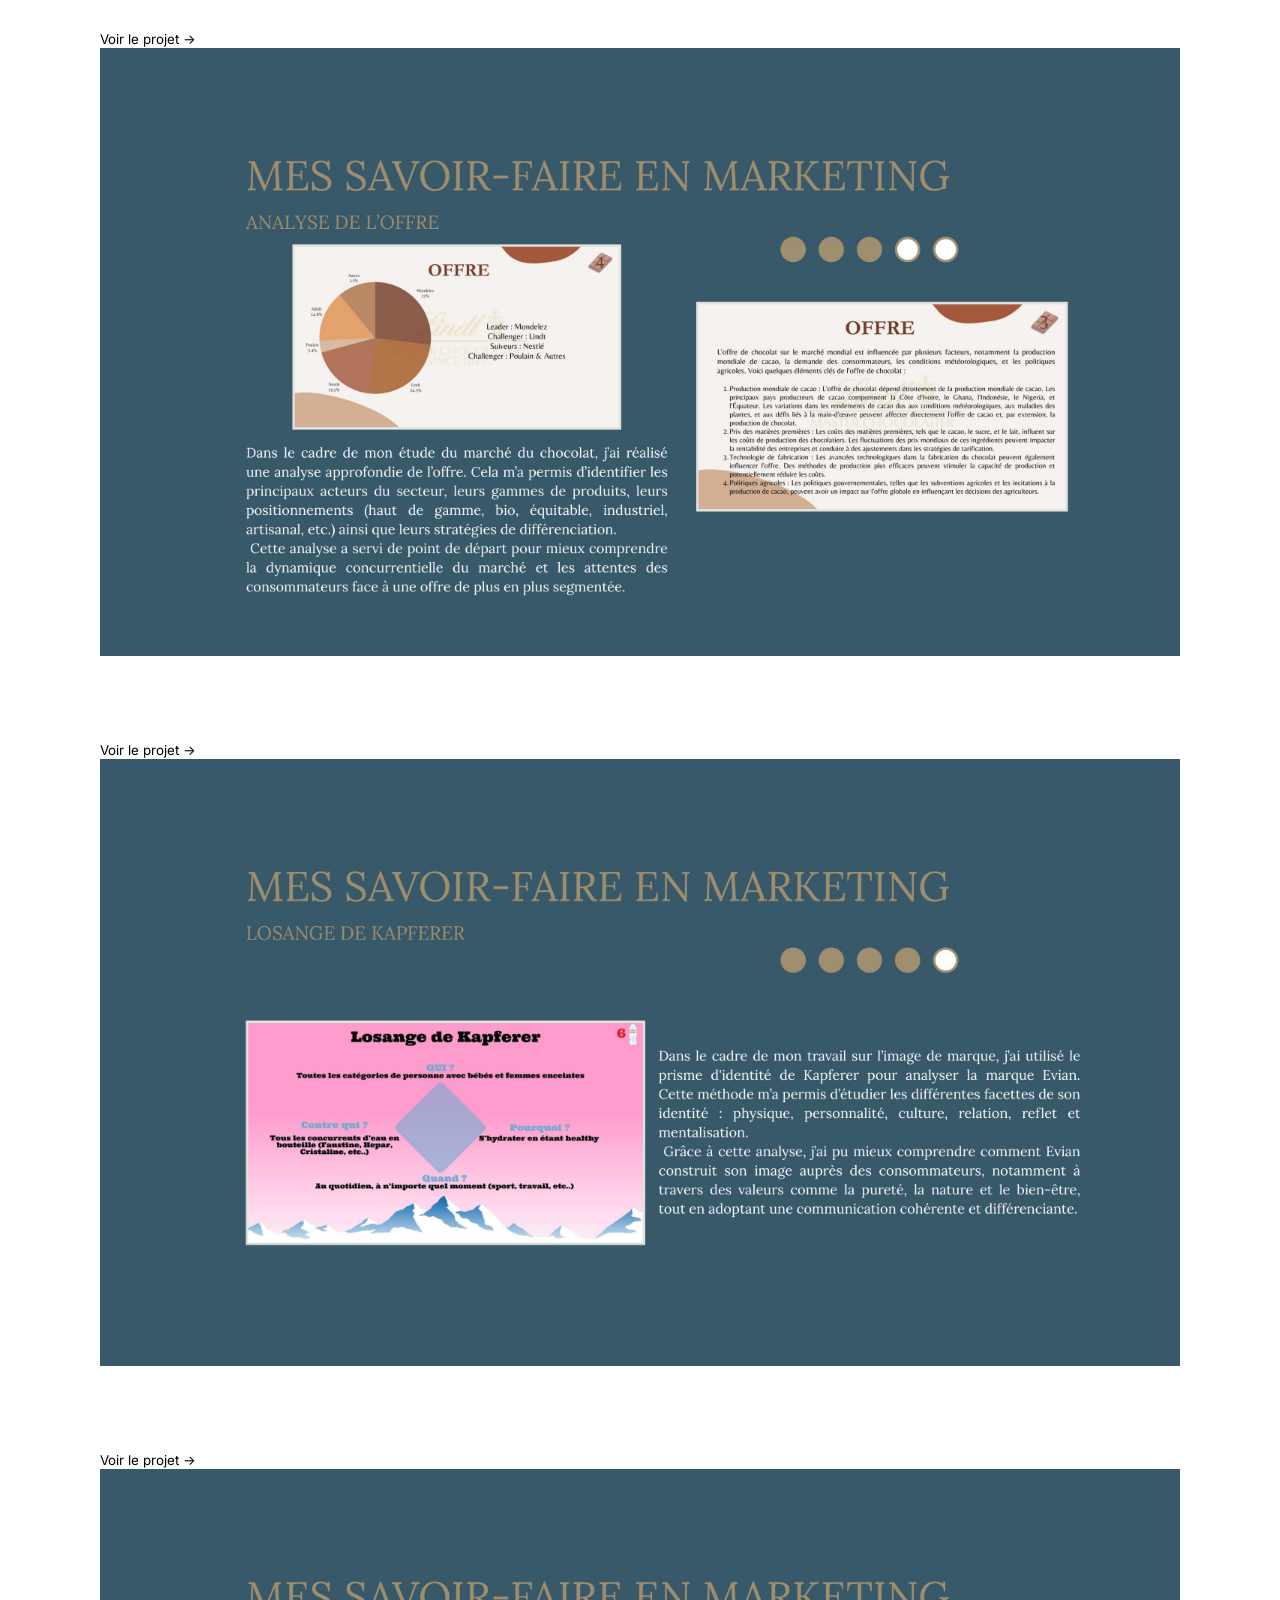
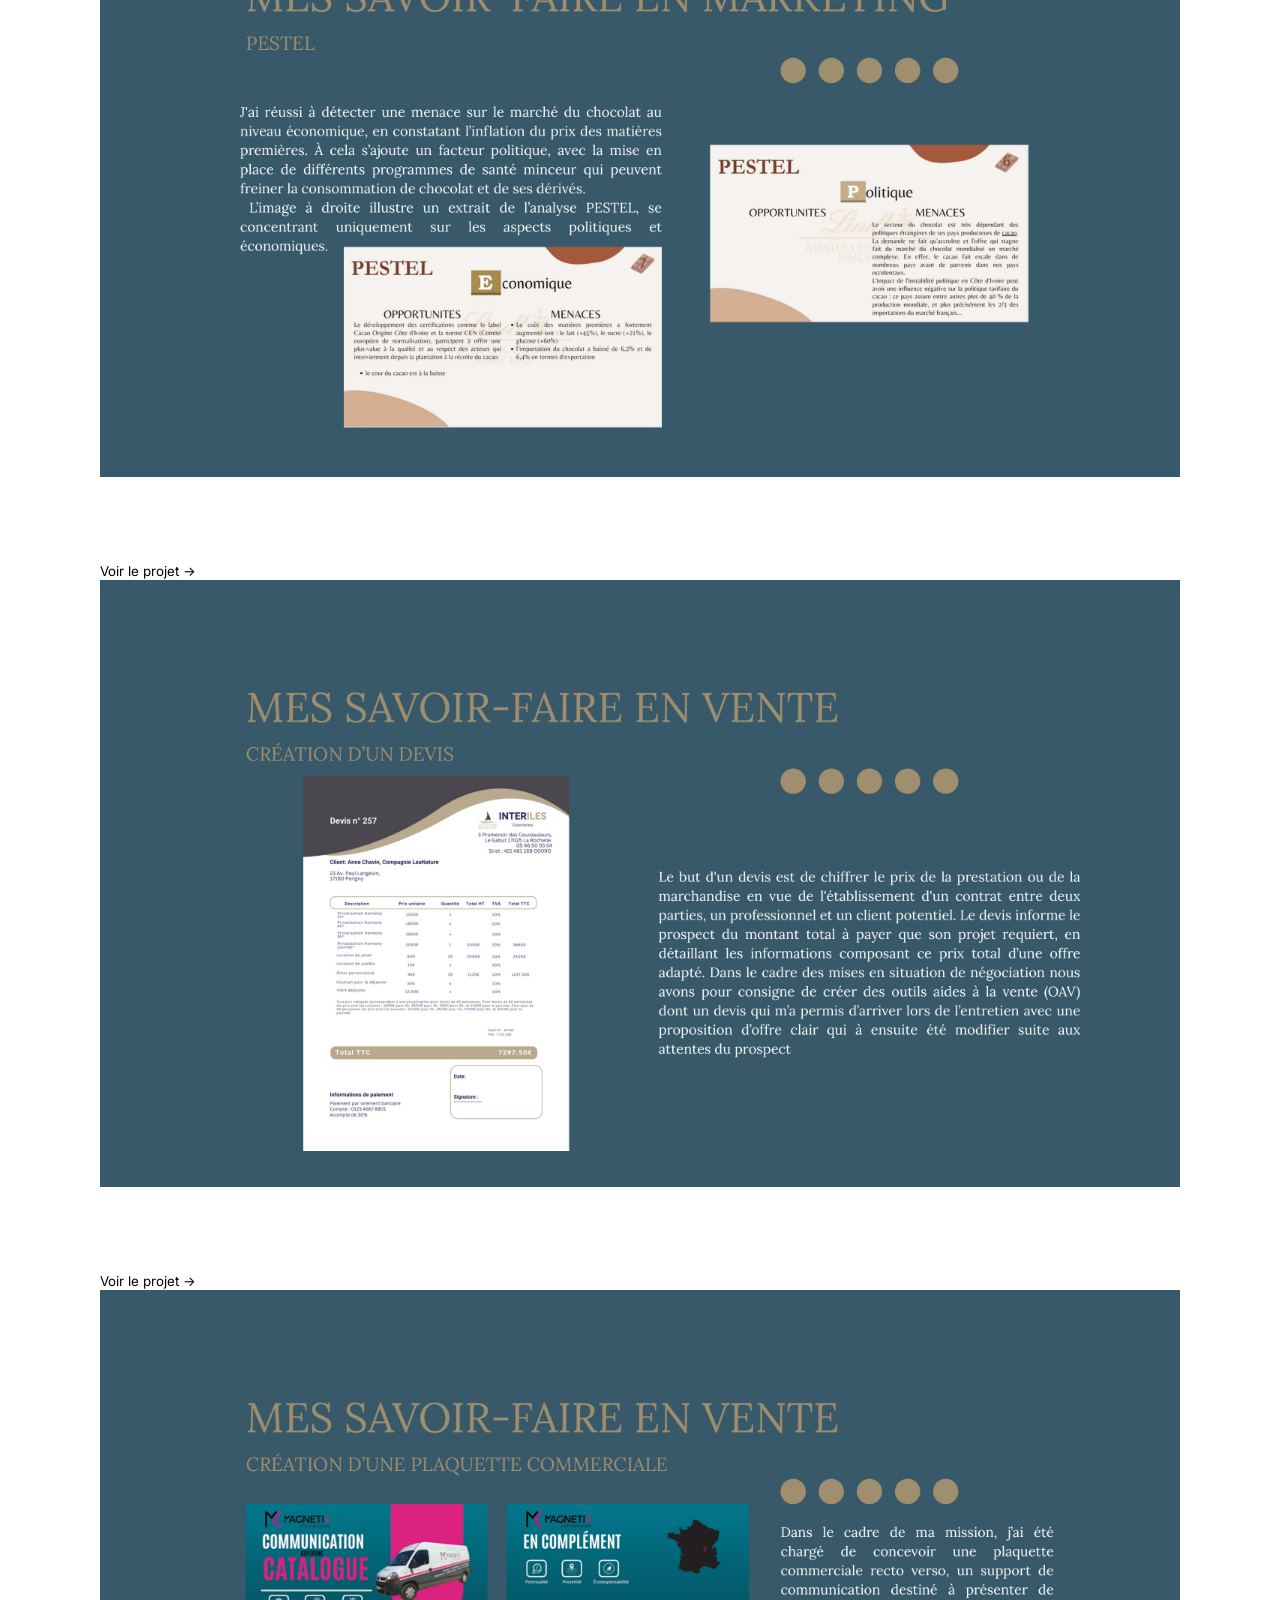
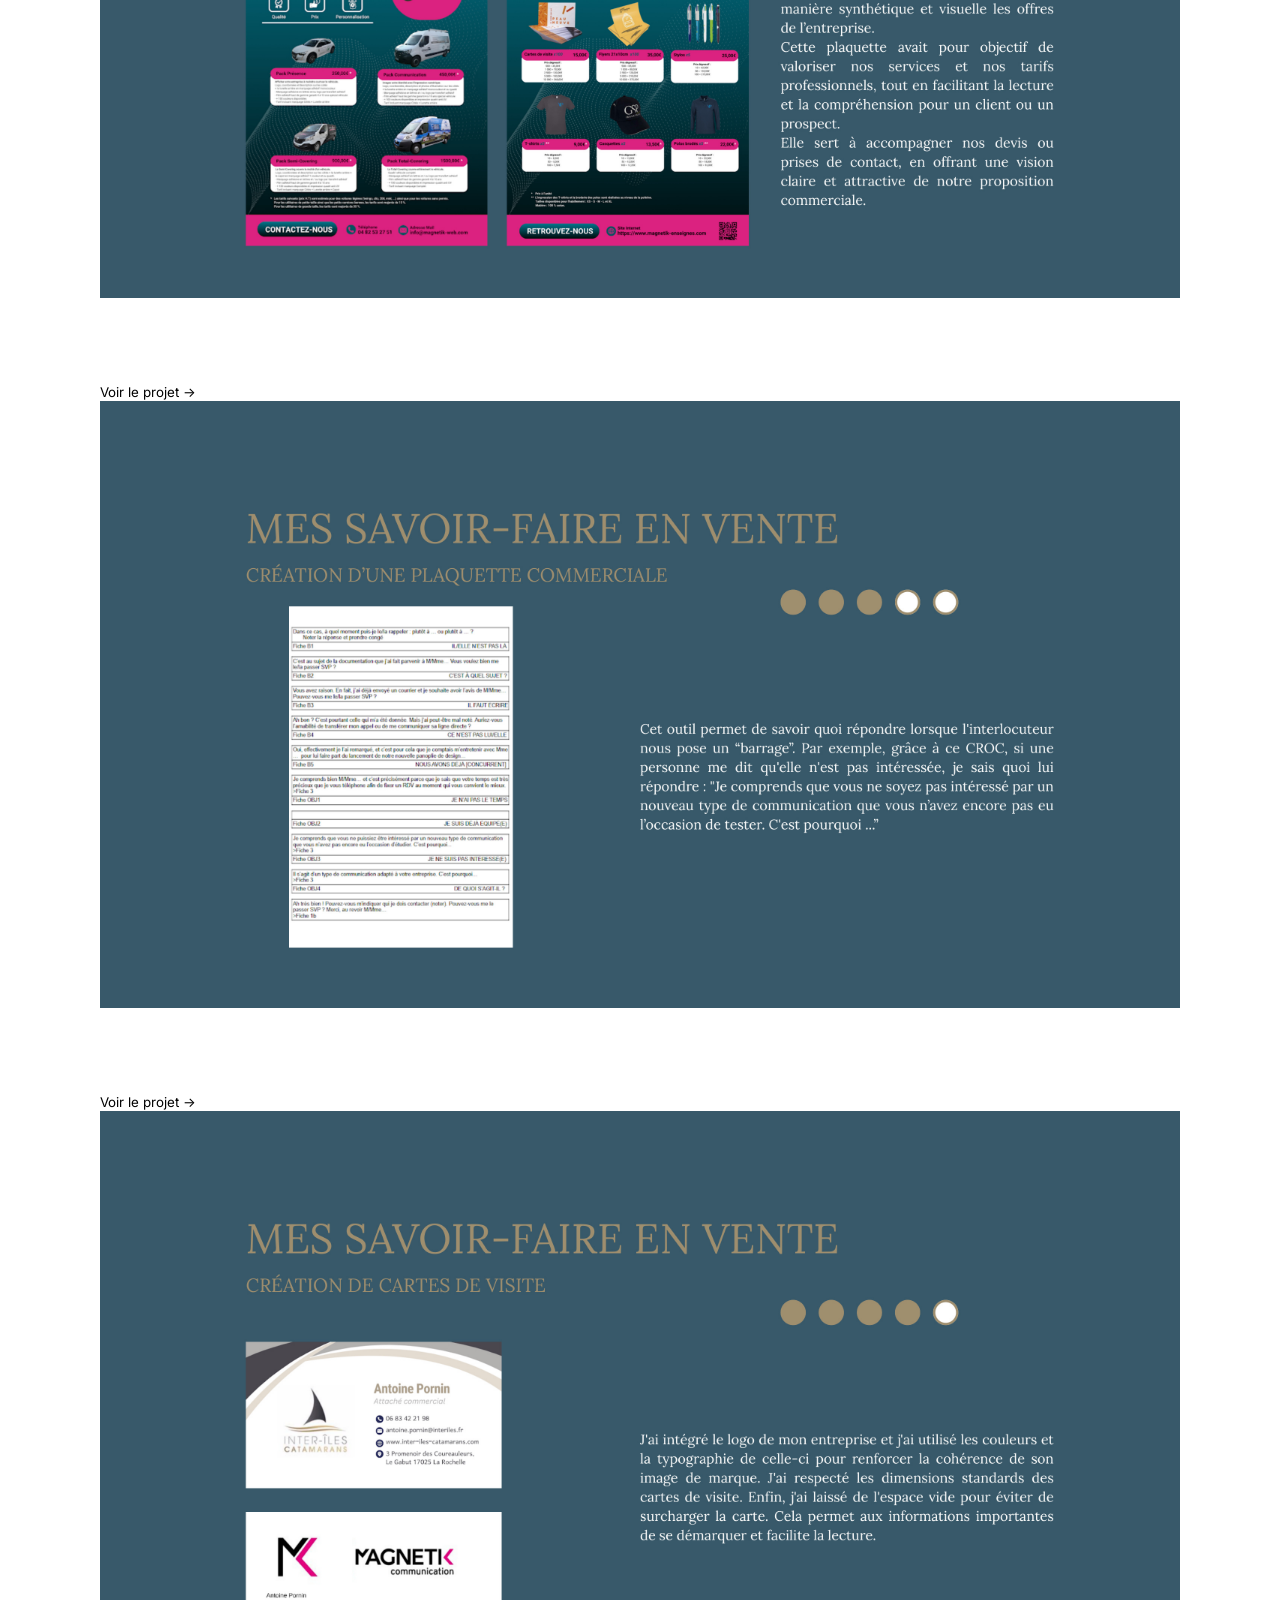
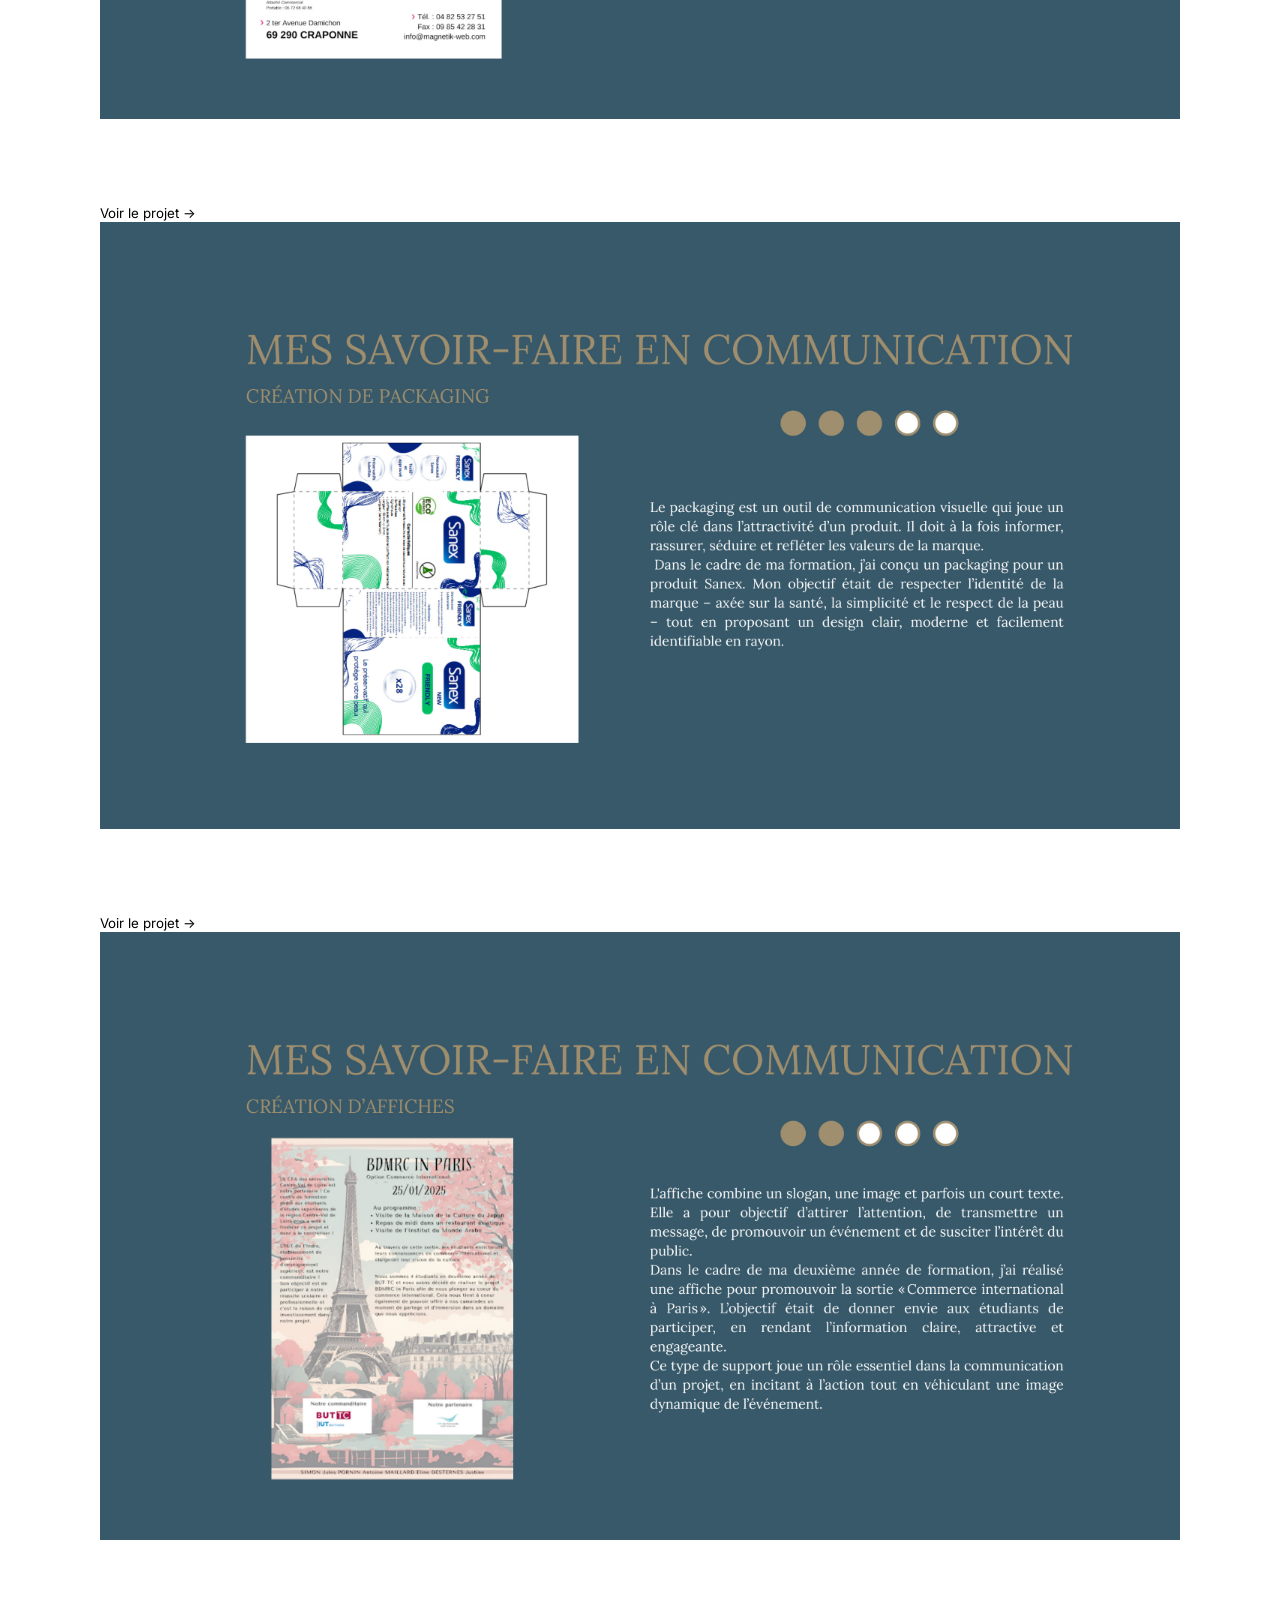
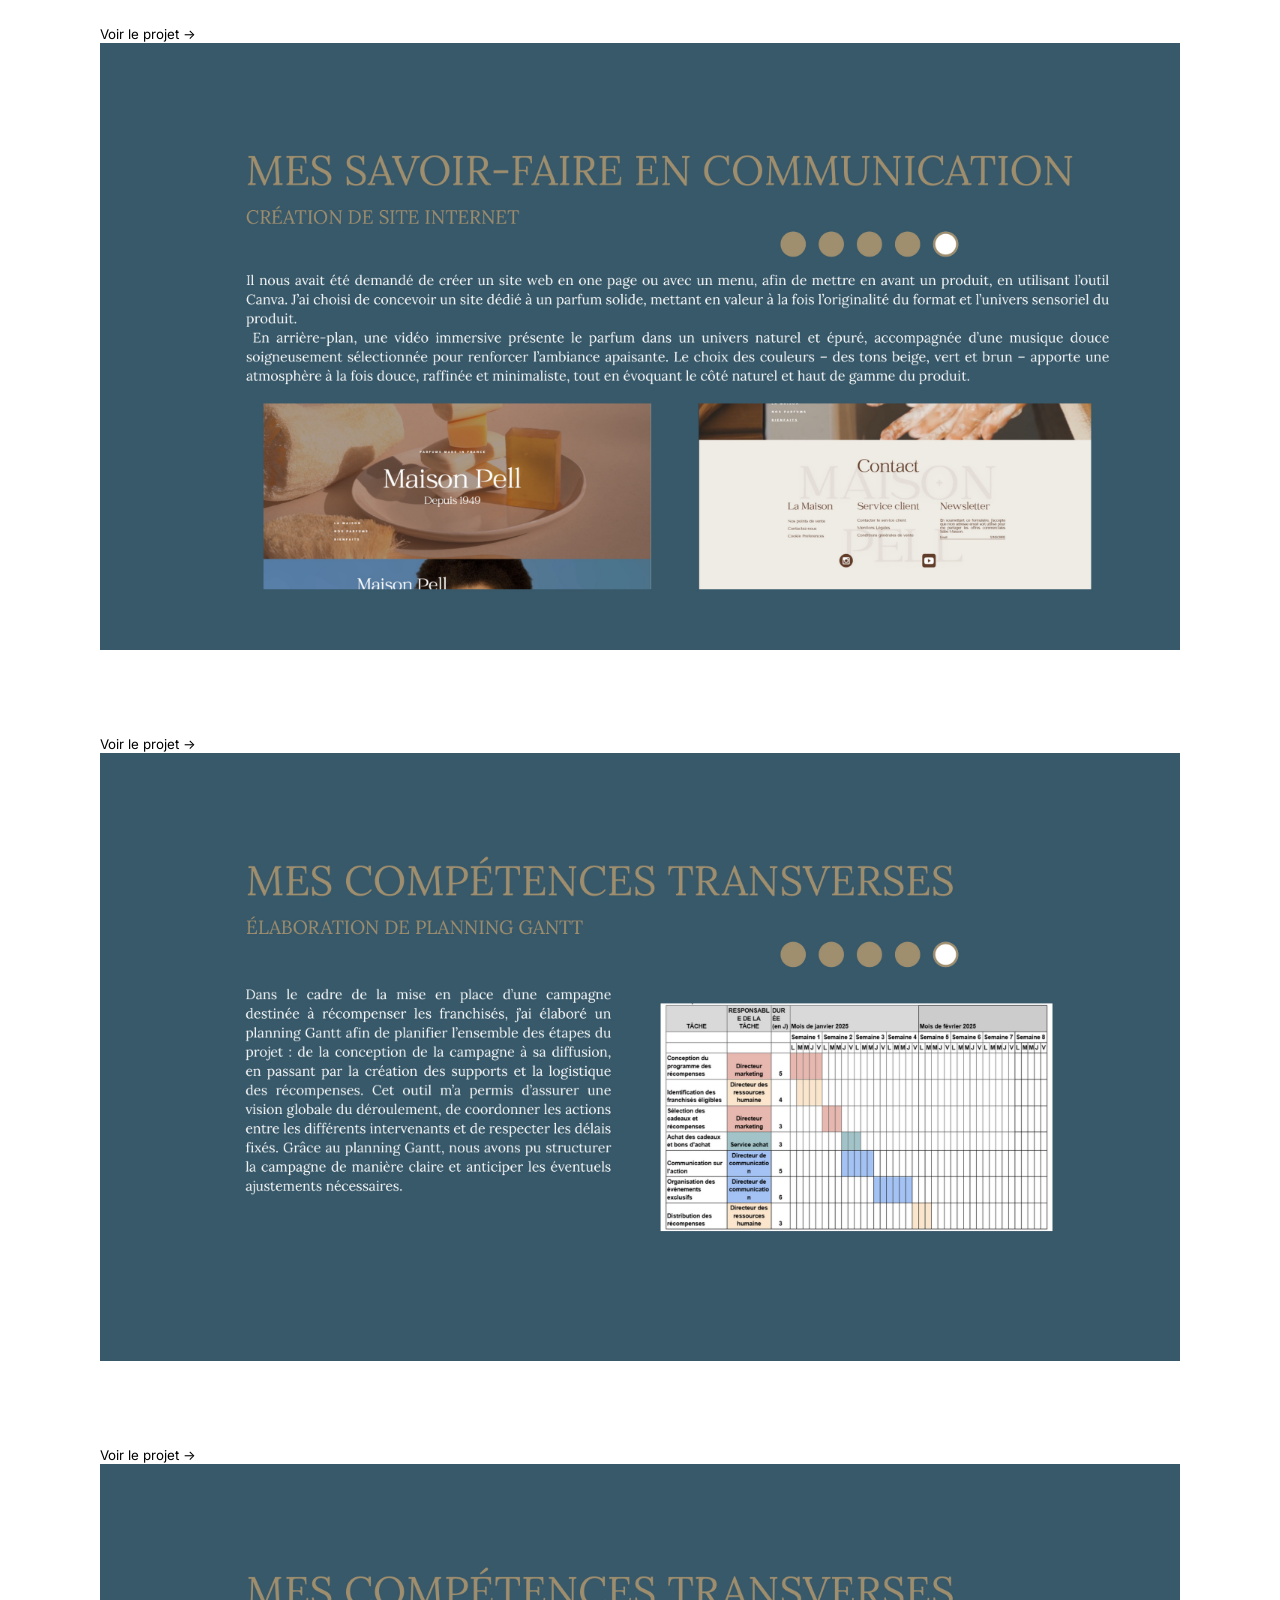
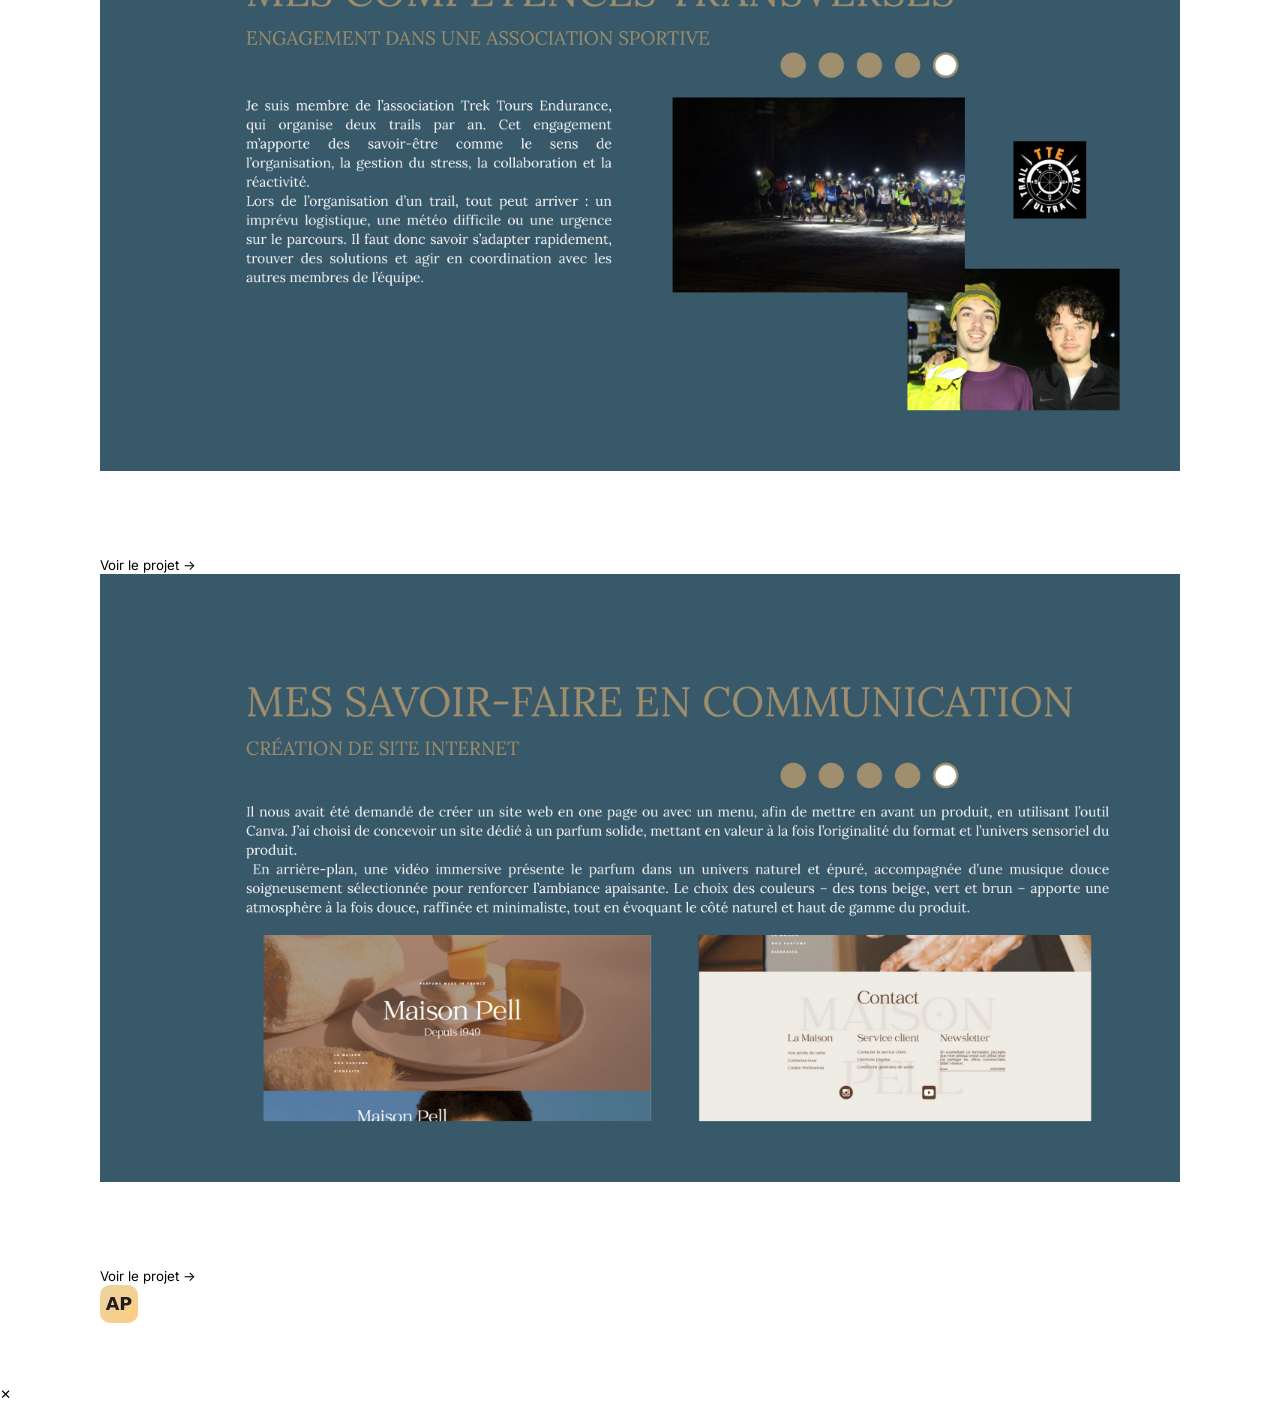
<file: realisations.html>
<!DOCTYPE html>
<html lang="fr">
<head>
  <meta charset="UTF-8" />
  <meta name="viewport" content="width=device-width, initial-scale=1.0" />
  <title>Réalisations – Antoine Pornin</title>
  <meta name="description" content="Projets académiques, professionnels et personnels d'Antoine Pornin." />
  <link rel="preconnect" href="https://fonts.googleapis.com" />
  <link rel="preconnect" href="https://fonts.gstatic.com" crossorigin />
  <link href="https://fonts.googleapis.com/css2?family=Playfair+Display:wght@400;500;600;700&family=Inter:wght@300;400;500;600&display=swap" rel="stylesheet" />
  <link rel="stylesheet" href="css/styles.css" />
</head>
<body data-page="realisations">

  <nav id="navbar">
    <div class="nav-container">
      <a href="index.html" class="nav-logo">AP</a>
      <button class="nav-toggle" id="navToggle" aria-label="Menu">
        <span></span><span></span><span></span>
      </button>
      <ul class="nav-links" id="navLinks">
        <li><a href="index.html" data-i18n="nav.home" data-nav="home">Accueil</a></li>
        <li><a href="experiences.html" data-i18n="nav.experiences" data-nav="experiences">Expériences</a></li>
        <li><a href="realisations.html" data-i18n="nav.realisations" data-nav="realisations">Réalisations</a></li>
        <li><a href="parcours.html" data-i18n="nav.parcours" data-nav="parcours">Parcours</a></li>
        <li><a href="competences.html" data-i18n="nav.competences" data-nav="competences">Compétences</a></li>
        <li><a href="projet-pro.html" data-i18n="nav.projet" data-nav="projet-pro">Projet pro</a></li>
      </ul>
      <div class="nav-right">
        <div class="lang-switcher">
          <button class="lang-switch-btn active" data-lang="fr">FR</button>
          <button class="lang-switch-btn" data-lang="en">EN</button>
          <button class="lang-switch-btn" data-lang="de">DE</button>
          <button class="lang-switch-btn" data-lang="zh">中文</button>
        </div>
        <a href="cv.html" class="btn btn-outline-sm" data-i18n="nav.cv">Télécharger CV</a>
        <a href="contact.html" class="btn btn-primary-sm" data-i18n="nav.contact">Me contacter</a>
      </div>
    </div>
  </nav>

  <div class="page-hero">
    <div class="container">
      <span class="page-hero-tag" data-i18n="real.tag">Projets & Livrables</span>
      <h1 data-i18n="real.title">Mes réalisations</h1>
      <p data-i18n="real.desc">Projets académiques, professionnels et personnels réalisés tout au long de mon parcours.</p>
    </div>
  </div>

  <section class="section">
    <div class="container">

      <div class="filter-bar" data-aos="fade-up">
        <button class="filter-btn active" data-filter="all" data-i18n="real.filter.all">Tous</button>
        <button class="filter-btn" data-filter="marketing" data-i18n="real.filter.marketing">Marketing</button>
        <button class="filter-btn" data-filter="vente" data-i18n="real.filter.vente">Vente</button>
        <button class="filter-btn" data-filter="communication" data-i18n="real.filter.communication">Communication</button>
        <button class="filter-btn" data-filter="transverse" data-i18n="real.filter.transverse">Transverse</button>
      </div>

      <div class="projects-grid" id="projectsGrid">

        <div class="project-card" data-category="marketing" data-aos="fade-up">
          <div class="project-visual">
            <img src="images/slide_08.jpg" alt="Benchmark concurrentiel" class="project-thumb">
            <span class="project-domain-badge">Marketing</span>
          </div>
          <div class="project-info">
            <h3 data-i18n="real.p1.title">Benchmark concurrentiel – Communication</h3>
            <p data-i18n="real.p1.desc">Analyse comparative des pratiques de communication d'acteurs du secteur réalisée lors du stage chez Clen.</p>
            <div class="project-skills">
              <span>Benchmark</span><span>Analyse concurrentielle</span><span>Communication</span>
            </div>
            <button class="btn-project" onclick="openModal('modal-benchmark')" data-i18n="real.view">Voir le projet →</button>
          </div>
        </div>

        <div class="project-card" data-category="marketing" data-aos="fade-up" data-delay="50">
          <div class="project-visual">
            <img src="images/slide_09.jpg" alt="Tableau de bord" class="project-thumb">
            <span class="project-domain-badge">Marketing</span>
          </div>
          <div class="project-info">
            <h3 data-i18n="real.p2.title">Tableau de bord de suivi de projet</h3>
            <p data-i18n="real.p2.desc">Conception d'outils de suivi pour visualiser l'avancement, les indicateurs clés et le bon déroulement des actions.</p>
            <div class="project-skills">
              <span>Excel</span><span>Suivi de projet</span><span>Organisation</span>
            </div>
            <button class="btn-project" onclick="openModal('modal-dashboard')" data-i18n="real.view">Voir le projet →</button>
          </div>
        </div>

        <div class="project-card" data-category="marketing" data-aos="fade-up" data-delay="100">
          <div class="project-visual">
            <img src="images/slide_10.jpg" alt="Analyse de l'offre chocolat" class="project-thumb">
            <span class="project-domain-badge">Marketing</span>
          </div>
          <div class="project-info">
            <h3 data-i18n="real.p3.title">Analyse de l'offre – Marché du chocolat</h3>
            <p data-i18n="real.p3.desc">Identification des principaux acteurs, gammes, positionnements et tendances du marché du chocolat.</p>
            <div class="project-skills">
              <span>Analyse de marché</span><span>Segmentation</span><span>Concurrence</span>
            </div>
            <button class="btn-project" onclick="openModal('modal-choco')" data-i18n="real.view">Voir le projet →</button>
          </div>
        </div>

        <div class="project-card" data-category="marketing" data-aos="fade-up" data-delay="150">
          <div class="project-visual">
            <img src="images/slide_11.jpg" alt="Losange de Kapferer – Evian" class="project-thumb">
            <span class="project-domain-badge">Marketing</span>
          </div>
          <div class="project-info">
            <h3 data-i18n="real.p4.title">Analyse de marque – Evian & Losange de Kapferer</h3>
            <p data-i18n="real.p4.desc">Application du prisme d'identité de Kapferer pour analyser l'identité et le positionnement de la marque Evian.</p>
            <div class="project-skills">
              <span>Branding</span><span>Image de marque</span><span>Analyse stratégique</span>
            </div>
            <button class="btn-project" onclick="openModal('modal-evian')" data-i18n="real.view">Voir le projet →</button>
          </div>
        </div>

        <div class="project-card" data-category="marketing" data-aos="fade-up" data-delay="200">
          <div class="project-visual">
            <img src="images/slide_12.jpg" alt="Analyse PESTEL" class="project-thumb">
            <span class="project-domain-badge">Marketing</span>
          </div>
          <div class="project-info">
            <h3 data-i18n="real.p5.title">Analyse PESTEL – Marché du chocolat</h3>
            <p data-i18n="real.p5.desc">Identification des facteurs externes influençant le marché : inflation des matières premières, enjeux politiques et santé.</p>
            <div class="project-skills">
              <span>PESTEL</span><span>Veille</span><span>Analyse environnementale</span>
            </div>
            <button class="btn-project" onclick="openModal('modal-pestel')" data-i18n="real.view">Voir le projet →</button>
          </div>
        </div>

        <div class="project-card" data-category="vente" data-aos="fade-up" data-delay="250">
          <div class="project-visual">
            <img src="images/slide_15.jpg" alt="Création de devis" class="project-thumb">
            <span class="project-domain-badge">Vente</span>
          </div>
          <div class="project-info">
            <h3 data-i18n="real.p6.title">Création de devis commercial</h3>
            <p data-i18n="real.p6.desc">Conception d'un devis structuré et adaptable pour aborder un entretien de négociation avec une offre claire et professionnelle.</p>
            <div class="project-skills">
              <span>Vente</span><span>Négociation</span><span>Chiffrage</span>
            </div>
            <button class="btn-project" onclick="openModal('modal-devis')" data-i18n="real.view">Voir le projet →</button>
          </div>
        </div>

        <div class="project-card" data-category="vente" data-aos="fade-up" data-delay="300">
          <div class="project-visual">
            <img src="images/slide_16.jpg" alt="Plaquette commerciale" class="project-thumb">
            <span class="project-domain-badge">Vente / Communication</span>
          </div>
          <div class="project-info">
            <h3 data-i18n="real.p7.title">Plaquette commerciale recto-verso</h3>
            <p data-i18n="real.p7.desc">Conception d'une plaquette commerciale pour présenter offres, services et tarifs de manière claire et attractive.</p>
            <div class="project-skills">
              <span>Canva</span><span>Communication commerciale</span><span>Design</span>
            </div>
            <button class="btn-project" onclick="openModal('modal-plaquette')" data-i18n="real.view">Voir le projet →</button>
          </div>
        </div>

        <div class="project-card" data-category="vente" data-aos="fade-up" data-delay="350">
          <div class="project-visual">
            <img src="images/slide_17.jpg" alt="CROC – Traitement des objections" class="project-thumb">
            <span class="project-domain-badge">Vente</span>
          </div>
          <div class="project-info">
            <h3 data-i18n="real.p8.title">CROC & Traitement des objections</h3>
            <p data-i18n="real.p8.desc">Création d'un outil CROC pour structurer les réponses aux barrages et objections lors d'une prospection commerciale.</p>
            <div class="project-skills">
              <span>Prospection</span><span>Argumentation</span><span>Relation client</span>
            </div>
            <button class="btn-project" onclick="openModal('modal-croc')" data-i18n="real.view">Voir le projet →</button>
          </div>
        </div>

        <div class="project-card" data-category="communication" data-aos="fade-up" data-delay="400">
          <div class="project-visual">
            <img src="images/slide_18.jpg" alt="Cartes de visite" class="project-thumb">
            <span class="project-domain-badge">Communication</span>
          </div>
          <div class="project-info">
            <h3 data-i18n="real.p9.title">Cartes de visite</h3>
            <p data-i18n="real.p9.desc">Conception de cartes de visite respectant l'identité visuelle d'une entreprise : logo, couleurs, typographie et hiérarchie.</p>
            <div class="project-skills">
              <span>Identité visuelle</span><span>Design graphique</span><span>Communication professionnelle</span>
            </div>
            <button class="btn-project" onclick="openModal('modal-cartes')" data-i18n="real.view">Voir le projet →</button>
          </div>
        </div>

        <div class="project-card" data-category="communication" data-aos="fade-up" data-delay="450">
          <div class="project-visual">
            <img src="images/slide_21.jpg" alt="Packaging Sanex" class="project-thumb">
            <span class="project-domain-badge">Communication</span>
          </div>
          <div class="project-info">
            <h3 data-i18n="real.p10.title">Packaging Sanex</h3>
            <p data-i18n="real.p10.desc">Conception d'un packaging respectant l'identité de marque Sanex : santé, simplicité, respect de la peau et clarté visuelle.</p>
            <div class="project-skills">
              <span>Packaging</span><span>Communication visuelle</span><span>Branding</span>
            </div>
            <button class="btn-project" onclick="openModal('modal-packaging')" data-i18n="real.view">Voir le projet →</button>
          </div>
        </div>

        <div class="project-card" data-category="communication" data-aos="fade-up" data-delay="500">
          <div class="project-visual">
            <img src="images/slide_22.jpg" alt="Affiche Paris" class="project-thumb">
            <span class="project-domain-badge">Communication</span>
          </div>
          <div class="project-info">
            <h3 data-i18n="real.p11.title">Affiche sortie Commerce International – Paris</h3>
            <p data-i18n="real.p11.desc">Création d'une affiche pour promouvoir une sortie Commerce International à Paris : information claire et engageante.</p>
            <div class="project-skills">
              <span>Affichage</span><span>Hiérarchie visuelle</span><span>Événementiel</span>
            </div>
            <button class="btn-project" onclick="openModal('modal-affiche')" data-i18n="real.view">Voir le projet →</button>
          </div>
        </div>

        <div class="project-card" data-category="communication" data-aos="fade-up" data-delay="550">
          <div class="project-visual">
            <img src="images/slide_23.jpg" alt="Site internet Maison Pell" class="project-thumb">
            <span class="project-domain-badge">Communication / Digital</span>
          </div>
          <div class="project-info">
            <h3 data-i18n="real.p12.title">Site internet – Parfum solide</h3>
            <p data-i18n="real.p12.desc">Conception sur Canva d'un site web one-page immersif pour un parfum solide : univers naturel, premium et sensoriel.</p>
            <div class="project-skills">
              <span>Webdesign</span><span>Storytelling</span><span>Identité visuelle</span>
            </div>
            <button class="btn-project" onclick="openModal('modal-parfum-site')" data-i18n="real.view">Voir le projet →</button>
          </div>
        </div>

        <div class="project-card" data-category="transverse" data-aos="fade-up" data-delay="600">
          <div class="project-visual">
            <img src="images/slide_25.jpg" alt="Planning Gantt" class="project-thumb">
            <span class="project-domain-badge">Transverse</span>
          </div>
          <div class="project-info">
            <h3 data-i18n="real.p13.title">Planning Gantt</h3>
            <p data-i18n="real.p13.desc">Élaboration d'un planning Gantt pour une campagne de récompense franchisés : planification, coordination et suivi.</p>
            <div class="project-skills">
              <span>Gestion de projet</span><span>Planification</span><span>Organisation</span>
            </div>
            <button class="btn-project" onclick="openModal('modal-gantt')" data-i18n="real.view">Voir le projet →</button>
          </div>
        </div>

        <div class="project-card" data-category="transverse" data-aos="fade-up" data-delay="650">
          <div class="project-visual">
            <img src="images/slide_26.jpg" alt="Trek Tours Endurance" class="project-thumb">
            <span class="project-domain-badge">Transverse</span>
          </div>
          <div class="project-info">
            <h3 data-i18n="real.p14.title">Engagement associatif – Trek Tours Endurance</h3>
            <p data-i18n="real.p14.desc">Membre actif de Trek Tours Endurance : organisation de deux trails annuels, sécurisation du parcours, missions de commissaire.</p>
            <div class="project-skills">
              <span>Organisation</span><span>Gestion du stress</span><span>Travail en équipe</span>
            </div>
            <button class="btn-project" onclick="openModal('modal-trek')" data-i18n="real.view">Voir le projet →</button>
          </div>
        </div>

        <div class="project-card featured-project" data-category="transverse" data-aos="fade-up" data-delay="700">
          <div class="project-visual">
            <img src="images/slide_23.jpg" alt="Projet entrepreneurial – Parfum solide" class="project-thumb">
            <span class="project-domain-badge">Entrepreneuriat</span>
          </div>
          <div class="project-info">
            <h3 data-i18n="real.p15.title">Projet entrepreneurial – Parfum solide</h3>
            <p data-i18n="real.p15.desc">Co-création d'un concept de parfum solide innovant : étude de marché, business model, prototypage et pitch final devant jury.</p>
            <div class="project-skills">
              <span>Entrepreneuriat</span><span>Étude de marché</span><span>Business model</span><span>Pitch</span>
            </div>
            <button class="btn-project" onclick="openModal('modal-parfum')" data-i18n="real.view">Voir le projet →</button>
          </div>
        </div>

      </div>
    </div>
  </section>

  <footer>
    <div class="container">
      <div class="footer-content">
        <div class="footer-brand">
          <span class="footer-logo">AP</span>
          <p>Antoine Pornin<br><small data-i18n="footer.subtitle">Commerce International & Business Development</small></p>
        </div>
        <div class="footer-links">
          <a href="index.html" data-i18n="nav.home">Accueil</a>
          <a href="experiences.html" data-i18n="nav.experiences">Expériences</a>
          <a href="realisations.html" data-i18n="nav.realisations">Réalisations</a>
          <a href="contact.html" data-i18n="nav.contact">Contact</a>
        </div>
        <div class="footer-contact">
          <a href="mailto:antoine.pornin.fr@gmail.com">antoine.pornin.fr@gmail.com</a>
          <a href="tel:0683422198">06 83 42 21 98</a>
          <a href="cv.html" class="btn-footer-cv" data-i18n="nav.cv">Télécharger le CV</a>
        </div>
      </div>
      <div class="footer-bottom">
        <p>© 2026 Antoine Pornin · Tours, France</p>
      </div>
    </div>
  </footer>

  <div class="modal-overlay" id="modalOverlay" onclick="closeModal()">
    <div class="modal-box" onclick="event.stopPropagation()">
      <button class="modal-close" onclick="closeModal()">✕</button>
      <div id="modalContent"></div>
    </div>
  </div>

  <script src="js/i18n.js"></script>
  <script src="js/script.js"></script>
</body>
</html>
</file>
<file: css/styles.css>
/* ============================================================
   ANTOINE PORNIN — PORTFOLIO V2
   Spatial / Apple Vision Pro — Photo background + White glass
   ============================================================ */

*, *::before, *::after { box-sizing: border-box; margin: 0; padding: 0; }

:root {
  /* Glass system — white-tinted, neutral */
  --glass:        rgba(255,255,255,0.10);
  --glass-hover:  rgba(255,255,255,0.17);
  --glass-border: rgba(255,255,255,0.20);
  --glass-dark:   rgba(0,0,0,0.28);

  /* Text */
  --text:    rgba(255,255,255,0.95);
  --text-2:  rgba(255,255,255,0.58);
  --text-3:  rgba(255,255,255,0.28);

  /* Accent — warm cream/gold, no blue */
  --accent:      #E8D5A3;
  --accent-2:    #A8E6CF;
  --accent-warm: #FFCC80;
  --accent-teal: #80CBC4;

  /* Radius */
  --r-sm:  10px;
  --r-md:  18px;
  --r-lg:  26px;
  --r-xl:  36px;
  --r-pill:100px;

  /* Blur */
  --blur:    blur(28px) saturate(150%);
  --blur-sm: blur(14px);

  /* Fonts */
  --font-display: 'Syne', system-ui, sans-serif;
  --font-body:    'Inter', system-ui, sans-serif;

  /* Ease */
  --ease: cubic-bezier(0.25, 0.46, 0.45, 0.94);
  --ease-out: cubic-bezier(0.0, 0.0, 0.2, 1.0);
  --ease-spring: cubic-bezier(0.34, 1.56, 0.64, 1);
}

html { font-size: 16px; scroll-behavior: smooth; overflow-x: hidden; }

body {
  font-family: var(--font-body);
  color: var(--text);
  overflow-x: hidden;
  min-height: 100vh;
  cursor: none;
}

@media (pointer:coarse) { body { cursor: auto; } }

img { display: block; max-width: 100%; }
a { text-decoration: none; color: inherit; }
ul { list-style: none; }
button { font-family: inherit; cursor: none; border: none; background: none; }
@media (pointer:coarse) { button { cursor: pointer; } }

::-webkit-scrollbar { width: 4px; }
::-webkit-scrollbar-track { background: rgba(0,0,0,0.3); }
::-webkit-scrollbar-thumb { background: rgba(255,255,255,0.2); border-radius: 99px; }

/* ── BACKGROUND PHOTO ──────────────────────────────────────── */
.bg-photo {
  position: fixed;
  inset: 0;
  z-index: -2;
  /* Mountain night landscape — replace with your own image if desired */
  background: url('https://images.unsplash.com/photo-1464822759023-fed622ff2c3b?auto=format&fit=crop&w=1920&q=80') center/cover no-repeat;
  background-attachment: fixed;
  transform: scale(1.04); /* slight scale to avoid edges on parallax */
}

.bg-overlay {
  position: fixed;
  inset: 0;
  z-index: -1;
  background: linear-gradient(
    180deg,
    rgba(5,8,20,0.60) 0%,
    rgba(5,8,20,0.45) 40%,
    rgba(5,8,20,0.55) 100%
  );
}

/* ── CURSOR ────────────────────────────────────────────────── */
#cursor-dot, #cursor-ring {
  position: fixed;
  border-radius: 50%;
  pointer-events: none;
  z-index: 9999;
  transform: translate(-50%,-50%);
}

#cursor-dot {
  width: 6px; height: 6px;
  background: rgba(255,255,255,0.9);
  box-shadow: 0 0 8px rgba(255,255,255,0.5);
  z-index: 10000;
}

#cursor-ring {
  width: 34px; height: 34px;
  border: 1.5px solid rgba(255,255,255,0.4);
  transition: width 0.22s var(--ease), height 0.22s var(--ease), border-color 0.22s, background 0.22s;
}

#cursor-ring.hovered {
  width: 48px; height: 48px;
  border-color: rgba(255,255,255,0.8);
  background: rgba(255,255,255,0.06);
}

#cursor-ring.clicked {
  width: 24px; height: 24px;
  background: rgba(255,255,255,0.12);
}

@media (pointer:coarse) { #cursor-dot, #cursor-ring { display:none; } }

/* ── SCROLL PROGRESS ───────────────────────────────────────── */
#scroll-progress {
  position: fixed;
  top: 0; left: 0;
  height: 2px; width: 0%;
  background: linear-gradient(90deg, var(--accent), var(--accent-2));
  z-index: 10001;
  border-radius: 0 2px 2px 0;
  box-shadow: 0 0 10px rgba(232,213,163,0.5);
  transition: width 0.08s linear;
}

/* ── GLASS PANEL ───────────────────────────────────────────── */
.glass-panel {
  background: var(--glass);
  backdrop-filter: var(--blur);
  -webkit-backdrop-filter: var(--blur);
  border: 1px solid var(--glass-border);
  border-radius: var(--r-lg);
  transition: background 0.3s var(--ease), border-color 0.3s var(--ease),
              transform 0.3s var(--ease), box-shadow 0.3s var(--ease);
}

.glass-panel:hover {
  background: var(--glass-hover);
  border-color: rgba(255,255,255,0.30);
  box-shadow: 0 12px 48px rgba(0,0,0,0.35), inset 0 1px 0 rgba(255,255,255,0.10);
}

/* ── CONTAINER ─────────────────────────────────────────────── */
.container {
  max-width: 1200px;
  margin: 0 auto;
  padding: 0 clamp(20px,5vw,60px);
}

/* ── SECTION HEADER ────────────────────────────────────────── */
.section-header { text-align: center; margin-bottom: clamp(40px,6vw,72px); }

.section-tag {
  display: inline-block;
  font-size: 0.7rem; font-weight: 600; letter-spacing: 0.14em; text-transform: uppercase;
  color: var(--accent);
  background: rgba(232,213,163,0.12);
  border: 1px solid rgba(232,213,163,0.28);
  border-radius: var(--r-pill);
  padding: 5px 14px; margin-bottom: 16px;
}

.section-header h2 {
  font-family: var(--font-display);
  font-size: clamp(2rem,4vw,3.2rem);
  font-weight: 700; line-height: 1.15; letter-spacing: -0.025em; margin-bottom: 14px;
}

.section-sub { font-size: 1rem; color: var(--text-2); max-width: 520px; margin: 0 auto; line-height: 1.65; }

/* ── BUTTONS ───────────────────────────────────────────────── */
.btn-primary {
  display: inline-flex; align-items: center; gap: 8px;
  padding: 12px 24px; border-radius: var(--r-pill);
  font-family: var(--font-body); font-size: 0.875rem; font-weight: 600;
  color: rgba(10,8,20,0.9);
  background: linear-gradient(135deg, var(--accent), var(--accent-warm));
  box-shadow: 0 4px 20px rgba(232,213,163,0.28);
  transition: transform 0.22s var(--ease), box-shadow 0.22s;
  cursor: none;
}
.btn-primary:hover { transform: translateY(-2px); box-shadow: 0 8px 32px rgba(232,213,163,0.42); }

.btn-glass {
  display: inline-flex; align-items: center; gap: 8px;
  padding: 12px 22px; border-radius: var(--r-pill);
  font-size: 0.875rem; font-weight: 500;
  color: var(--text);
  background: var(--glass); backdrop-filter: var(--blur-sm);
  border: 1px solid var(--glass-border);
  transition: all 0.22s var(--ease);
  cursor: none;
}
.btn-glass:hover { background: var(--glass-hover); border-color: rgba(255,255,255,0.3); transform: translateY(-2px); }

/* ── REVEAL ────────────────────────────────────────────────── */
[data-reveal] {
  opacity: 0; transform: translateY(28px);
  transition: opacity 0.75s var(--ease), transform 0.75s var(--ease);
}
[data-reveal].revealed { opacity: 1; transform: translateY(0); }

/* ═══════════════════════════════════════════════════════════
   NAVIGATION DESKTOP
═══════════════════════════════════════════════════════════ */
#nav-pill {
  position: fixed; top: 18px; left: 50%; transform: translateX(-50%);
  z-index: 1000; max-width: calc(100vw - 40px);
}

.nav-inner {
  display: flex; align-items: center; gap: 4px;
  background: rgba(8,10,24,0.72);
  backdrop-filter: var(--blur); -webkit-backdrop-filter: var(--blur);
  border: 1px solid rgba(255,255,255,0.12);
  border-radius: var(--r-pill);
  padding: 7px 8px 7px 14px;
  box-shadow: 0 8px 40px rgba(0,0,0,0.45), inset 0 1px 0 rgba(255,255,255,0.06);
  white-space: nowrap;
}

.nav-logo {
  font-family: var(--font-display); font-weight: 800; font-size: 1.05rem;
  color: var(--text); padding: 2px 10px 2px 4px; flex-shrink: 0;
}

.nav-links { display: flex; align-items: center; gap: 2px; }

.nav-link {
  font-size: 0.8rem; font-weight: 500; color: var(--text-2);
  padding: 6px 12px; border-radius: var(--r-pill);
  transition: color 0.2s, background 0.2s;
}
.nav-link:hover { color: var(--text); background: rgba(255,255,255,0.08); }
.nav-link.active { color: #fff; background: rgba(255,255,255,0.14); }

.nav-actions { display: flex; align-items: center; gap: 8px; margin-left: 6px; }

.btn-nav-globe {
  display: flex; align-items: center; gap: 6px;
  font-size: 0.78rem; font-weight: 500; color: var(--text-2);
  padding: 7px 14px; border-radius: var(--r-pill);
  background: rgba(255,255,255,0.07); border: 1px solid rgba(255,255,255,0.10);
  transition: all 0.22s var(--ease); cursor: none;
}
.btn-nav-globe:hover { color: var(--text); background: rgba(255,255,255,0.13); border-color: rgba(255,255,255,0.22); }

.btn-nav-cta {
  font-size: 0.78rem; font-weight: 600; color: rgba(10,8,20,0.9);
  background: linear-gradient(135deg, var(--accent), var(--accent-warm));
  padding: 7px 18px; border-radius: var(--r-pill);
  transition: all 0.22s var(--ease); box-shadow: 0 2px 14px rgba(232,213,163,0.2);
  white-space: nowrap;
}
.btn-nav-cta:hover { transform: translateY(-1px); box-shadow: 0 5px 22px rgba(232,213,163,0.35); }

/* ── MOBILE NAV ────────────────────────────────────────────── */
#nav-mobile {
  display: none;
  position: fixed; bottom: 0; left: 0; right: 0; z-index: 1000;
  background: rgba(8,10,24,0.88);
  backdrop-filter: var(--blur); -webkit-backdrop-filter: var(--blur);
  border-top: 1px solid rgba(255,255,255,0.09);
  padding: 10px 0 max(env(safe-area-inset-bottom,0px),8px);
  justify-content: space-around;
}

.mob-link {
  display: flex; flex-direction: column; align-items: center; gap: 3px;
  padding: 4px 14px; color: var(--text-2);
  font-size: 0.62rem; font-weight: 500;
  transition: color 0.2s; min-width: 44px;
  cursor: none;
}
.mob-link.active, .mob-link:hover { color: var(--accent); }
@media (pointer:coarse) { .mob-link, .btn-nav-globe { cursor: pointer; } }

/* ═══════════════════════════════════════════════════════════
   GLOBE MODAL
═══════════════════════════════════════════════════════════ */
.globe-modal {
  position: fixed; inset: 0; z-index: 2000;
  /* Subtle dark overlay that dims the background */
  background: rgba(4,6,16,0.75);
  backdrop-filter: blur(6px); -webkit-backdrop-filter: blur(6px);
  display: flex; flex-direction: column; align-items: center; justify-content: center;
  opacity: 0; pointer-events: none;
  transition: opacity 0.45s var(--ease), backdrop-filter 0.45s;
}

.globe-modal.open {
  opacity: 1; pointer-events: all;
}

.globe-close {
  position: absolute; top: 24px; right: 28px;
  width: 40px; height: 40px;
  display: flex; align-items: center; justify-content: center;
  color: var(--text-2); background: var(--glass);
  border: 1px solid var(--glass-border); border-radius: 50%;
  cursor: none;
  opacity: 0;
  transition: all 0.22s var(--ease), opacity 0.35s var(--ease) 0.45s;
  backdrop-filter: var(--blur-sm); z-index: 10;
}
.globe-modal.open .globe-close { opacity: 1; }
.globe-close:hover { color: var(--text); background: var(--glass-hover); transform: rotate(90deg); }

.globe-modal-header {
  position: absolute; top: 28px; left: 50%; transform: translateX(-50%);
  text-align: center; z-index: 10; white-space: nowrap;
  opacity: 0;
  transition: opacity 0.35s var(--ease) 0.45s; /* delay so it appears after globe arrives */
}

.globe-modal.open .globe-modal-header {
  opacity: 1;
}

.globe-modal-hint {
  font-size: 0.75rem; color: var(--text-3); margin-top: 6px;
}

/* Stage — flex row, globe + info panel */
.globe-stage {
  display: flex; align-items: center; justify-content: center;
  width: 100%; height: 100%;
  position: relative;
  padding: 80px 40px 40px;
}

/* Globe Three.js wrapper */
.globe-three-wrap {
  position: relative;
  width: min(560px, 70vmin);
  height: min(560px, 70vmin);
  flex-shrink: 0;
  /* Start position: top-right corner area, small scale (matches hero widget) */
  transform: translate(32vw, -28vh) scale(0.16);
  transform-origin: center center;
  transition: transform 0.65s cubic-bezier(0.34, 1.10, 0.64, 1), opacity 0.4s;
  opacity: 0;
}

/* Globe fully open — centered, full size */
.globe-modal.open .globe-three-wrap {
  transform: translate(0, 0) scale(1);
  opacity: 1;
}

/* When info panel open — shift globe left */
.globe-stage.panel-open .globe-three-wrap {
  transform: translateX(-26vw) scale(1);
}

#globe-three-container {
  position: absolute; inset: 0;
  border-radius: 50%;
  overflow: hidden;
}

/* Pin HTML labels */
.pin-labels { position: absolute; inset: 0; pointer-events: none; }

.pin-label {
  position: absolute;
  display: flex; align-items: center; gap: 7px;
  transform: translate(-50%, -50%);
  pointer-events: auto;
  cursor: none;
  transition: opacity 0.25s;
  white-space: nowrap;
}

.pin-label-dot {
  width: 8px; height: 8px; border-radius: 50%;
  flex-shrink: 0;
  box-shadow: 0 0 8px currentColor;
  animation: pin-pulse 2.2s ease-in-out infinite;
}

@keyframes pin-pulse {
  0%,100% { transform: scale(1); opacity: 1; }
  50%      { transform: scale(1.4); opacity: 0.7; }
}

.pin-label-text {
  font-family: var(--font-display);
  font-size: 0.72rem; font-weight: 700;
  letter-spacing: 0.04em;
  color: rgba(255,255,255,0.9);
  background: rgba(4,6,16,0.6);
  backdrop-filter: blur(8px);
  border: 1px solid rgba(255,255,255,0.15);
  padding: 3px 9px; border-radius: var(--r-pill);
  cursor: pointer;
  transition: background 0.2s, border-color 0.2s;
}

.pin-label:hover .pin-label-text {
  background: rgba(255,255,255,0.15);
  border-color: rgba(255,255,255,0.35);
}

/* Location info panel */
.loc-panel {
  position: absolute;
  right: 5vw; top: 50%; transform: translateY(-50%) translateX(110%);
  width: min(360px, 88vw);
  padding: 32px;
  opacity: 0;
  transition:
    transform 0.55s var(--ease),
    opacity 0.45s var(--ease);
  max-height: 80vh;
  overflow-y: auto;
  z-index: 5;
}

.globe-stage.panel-open .loc-panel {
  transform: translateY(-50%) translateX(0);
  opacity: 1;
}

.loc-panel-close {
  position: absolute; top: 14px; right: 14px;
  width: 32px; height: 32px;
  display: flex; align-items: center; justify-content: center;
  color: var(--text-2);
  background: rgba(255,255,255,0.07); border: 1px solid rgba(255,255,255,0.12);
  border-radius: 50%;
  cursor: none; transition: all 0.2s;
}
.loc-panel-close:hover { background: rgba(255,255,255,0.14); color: var(--text); }
@media (pointer:coarse) { .loc-panel-close, .globe-close { cursor: pointer; } }

/* Loc panel content */
.loc-type-badge {
  display: inline-block;
  font-size: 0.65rem; font-weight: 700; letter-spacing: 0.09em; text-transform: uppercase;
  padding: 4px 11px; border-radius: var(--r-pill); margin-bottom: 14px;
}

.loc-panel-title {
  font-family: var(--font-display);
  font-size: 1.5rem; font-weight: 800; letter-spacing: -0.025em;
  line-height: 1.1; margin-bottom: 4px;
}

.loc-panel-tagline {
  font-size: 0.82rem; font-weight: 500; font-style: italic;
  color: var(--accent); margin-bottom: 14px;
}

.loc-panel-desc {
  font-size: 0.88rem; color: var(--text-2); line-height: 1.68; margin-bottom: 16px;
}

.loc-panel-skills {
  display: flex; flex-wrap: wrap; gap: 6px;
}

.loc-panel-skills span {
  font-size: 0.7rem; font-weight: 500; color: var(--text-2);
  background: rgba(255,255,255,0.07); border: 1px solid rgba(255,255,255,0.10);
  padding: 4px 10px; border-radius: var(--r-pill);
}

/* ═══════════════════════════════════════════════════════════
   HERO — Multi-panel
═══════════════════════════════════════════════════════════ */
#hero {
  min-height: 100svh;
  display: grid;
  grid-template-columns: 1fr 320px;
  grid-template-rows: 1fr auto;
  gap: 18px;
  padding: clamp(90px,10vh,120px) clamp(24px,5vw,64px) clamp(40px,6vh,64px);
  align-items: start;
}

/* Panel 1 — Main */
.hero-main {
  grid-column: 1; grid-row: 1/3;
  padding: clamp(28px,4vw,48px);
  display: flex; flex-direction: column; justify-content: center;
}

.hero-badge {
  display: inline-flex; align-items: center; gap: 8px;
  font-size: 0.8rem; color: var(--text-2);
  background: rgba(255,255,255,0.07); border: 1px solid rgba(255,255,255,0.12);
  border-radius: var(--r-pill); padding: 6px 14px; margin-bottom: 28px;
  width: fit-content;
}

.badge-pulse {
  width: 7px; height: 7px; border-radius: 50%; flex-shrink: 0;
  background: var(--accent-2);
  animation: badge-pulse 2.2s ease-in-out infinite;
}

@keyframes badge-pulse {
  0%   { box-shadow: 0 0 0 0 rgba(168,230,207,0.5); }
  70%  { box-shadow: 0 0 0 8px rgba(168,230,207,0); }
  100% { box-shadow: 0 0 0 0 rgba(168,230,207,0); }
}

.hero-name {
  font-family: var(--font-display);
  font-weight: 800; letter-spacing: -0.035em; line-height: 0.9;
  margin-bottom: 22px;
}

.name-first {
  display: block;
  font-size: clamp(3rem,6vw,6rem);
  color: var(--text);
}

.name-last {
  display: block;
  font-size: clamp(3rem,6vw,6rem);
  background: linear-gradient(135deg, var(--accent) 0%, var(--accent-warm) 50%, var(--accent-2) 100%);
  -webkit-background-clip: text;
  -webkit-text-fill-color: transparent;
  background-clip: text;
}

.hero-role {
  font-size: clamp(0.7rem,1vw,0.85rem); font-weight: 500;
  color: var(--text-2); letter-spacing: 0.07em; text-transform: uppercase;
  margin-bottom: 18px; display: flex; flex-wrap: wrap; gap: 6px; align-items: center;
}

.role-sep { color: var(--accent); opacity: 0.5; }

.hero-desc {
  font-size: clamp(0.9rem,1.3vw,1rem); color: var(--text-2);
  line-height: 1.7; max-width: 480px; margin-bottom: 32px;
}

.hero-cta { display: flex; gap: 12px; flex-wrap: wrap; }

/* Panel 2 — Globe card (no glass bg) */
.hero-globe-card {
  grid-column: 2; grid-row: 1;
  padding: 24px;
  display: flex; flex-direction: column; align-items: center;
  gap: 14px; text-align: center;
  cursor: none;
  /* no background, no border — just floating widget */
  background: transparent;
  border: none;
  transition: transform 0.3s var(--ease-spring);
}

.hero-globe-card:hover {
  transform: translateY(-6px) scale(1.03);
}

@media (pointer:coarse) { .hero-globe-card { cursor: pointer; } }

/* Mini globe visual (CSS only, decorative) */
.mini-globe {
  position: relative;
  width: 110px; height: 110px;
}

.mini-globe-sphere {
  position: absolute; inset: 0; border-radius: 50%;
  background: radial-gradient(circle at 35% 28%,
    rgba(200,205,220,0.90) 0%,
    rgba(140,148,170,0.85) 40%,
    rgba(90,98,120,0.90) 75%,
    rgba(55,60,80,0.95) 100%
  );
  border: 1px solid rgba(255,255,255,0.25);
  box-shadow: 0 0 28px rgba(180,185,210,0.12), inset -8px -4px 20px rgba(0,0,20,0.40);
  overflow: hidden;
}

/* Subtle grid lines on mini globe */
.mini-globe-sphere::before {
  content: '';
  position: absolute; inset: 0;
  background:
    repeating-linear-gradient(0deg, transparent, transparent 16%, rgba(255,255,255,0.04) 16.5%, transparent 17%),
    repeating-linear-gradient(90deg, transparent, transparent 16%, rgba(255,255,255,0.04) 16.5%, transparent 17%);
  animation: mini-globe-rotate 18s linear infinite;
}

.mini-globe-sphere::after {
  content: '';
  position: absolute;
  top: 8%; left: 25%; width: 50%; height: 30%;
  background: rgba(255,255,255,0.06);
  border-radius: 50%;
  filter: blur(4px);
  transform: rotate(-20deg);
}

@keyframes mini-globe-rotate {
  from { transform: translateX(0); }
  to   { transform: translateX(30%); }
}

.mini-globe-ring {
  position: absolute; inset: -8%;
  border-radius: 50%;
  border: 1px solid rgba(255,255,255,0.10);
  animation: ring-fade 3s ease-in-out infinite;
}

.mini-globe-ring--2 {
  inset: -18%;
  border-color: rgba(255,255,255,0.06);
  animation-delay: 1s;
}

.mini-globe-ring--3 {
  inset: -28%;
  border-color: rgba(255,255,255,0.03);
  animation-delay: 2s;
}

@keyframes ring-fade {
  0%,100% { opacity: 0.4; }
  50%      { opacity: 1; }
}

/* Location dots on mini globe */
.mini-globe-dot {
  position: absolute;
  width: 6px; height: 6px; border-radius: 50%;
  animation: dot-blink 2s ease-in-out infinite;
}

.mini-globe-dot--1 { background: #7DD4FC; top: 40%; left: 32%; animation-delay: 0s;   box-shadow: 0 0 7px #7DD4FC; }
.mini-globe-dot--2 { background: #6EE7B7; top: 42%; left: 68%; animation-delay: 0.5s; box-shadow: 0 0 7px #6EE7B7; }
.mini-globe-dot--3 { background: #FCD34D; top: 28%; left: 48%; animation-delay: 1s;   box-shadow: 0 0 7px #FCD34D; }
.mini-globe-dot--4 { background: #C4B5FD; top: 27%; left: 52%; animation-delay: 1.5s; box-shadow: 0 0 7px #C4B5FD; }

@keyframes dot-blink {
  0%,100% { transform: scale(1); opacity: 0.8; }
  50%      { transform: scale(1.6); opacity: 1; }
}

.globe-card-info strong {
  display: block; font-family: var(--font-display);
  font-size: 0.95rem; font-weight: 700; color: var(--text);
  margin-bottom: 3px;
}

.globe-card-info span { font-size: 0.75rem; color: var(--text-2); }

.globe-card-arrow {
  color: var(--accent); opacity: 0.7;
  transition: opacity 0.2s, transform 0.2s;
}
.hero-globe-card:hover .globe-card-arrow { opacity: 1; transform: translateX(4px); }

/* Panel 3 — Stats */
.hero-stats-card {
  grid-column: 2; grid-row: 2;
  padding: 20px 22px;
  display: flex; align-items: center; justify-content: space-around;
}

.h-stat { display: flex; flex-direction: column; align-items: center; gap: 3px; }

.h-stat-n {
  font-family: var(--font-display);
  font-size: 1.7rem; font-weight: 700; letter-spacing: -0.04em; line-height: 1;
  background: linear-gradient(135deg, var(--text) 0%, var(--accent) 100%);
  -webkit-background-clip: text; -webkit-text-fill-color: transparent; background-clip: text;
}

.h-stat-l { font-size: 0.65rem; color: var(--text-3); font-weight: 400; text-align: center; }
.h-stat-sep { width: 1px; height: 28px; background: rgba(255,255,255,0.12); }

/* ═══════════════════════════════════════════════════════════
   EXPÉRIENCES
═══════════════════════════════════════════════════════════ */
#experiences { padding: clamp(80px,10vw,140px) 0; }

.exp-featured {
  padding: 32px 36px; margin-bottom: 22px; position: relative; overflow: hidden;
}

.exp-badge-top {
  display: inline-block;
  font-size: 0.65rem; font-weight: 700; letter-spacing: 0.09em; text-transform: uppercase;
  color: var(--accent); background: rgba(232,213,163,0.1); border: 1px solid rgba(232,213,163,0.25);
  padding: 4px 12px; border-radius: var(--r-pill); margin-bottom: 18px;
}

.exp-header { display: flex; gap: 16px; align-items: flex-start; margin-bottom: 20px; }

.exp-icon-wrap {
  font-size: 1.8rem; width: 50px; height: 50px;
  display: flex; align-items: center; justify-content: center;
  background: rgba(255,255,255,0.07); border-radius: var(--r-md); flex-shrink: 0;
}

.exp-domain {
  display: block; font-size: 0.67rem; font-weight: 700; letter-spacing: 0.09em;
  text-transform: uppercase; color: var(--accent); margin-bottom: 4px;
}

.exp-meta h3 { font-family: var(--font-display); font-size: 1.15rem; font-weight: 700; letter-spacing: -0.01em; margin-bottom: 3px; }
.exp-company { font-size: 0.88rem; color: var(--text-2); font-weight: 500; margin-bottom: 3px; }
.exp-location { font-size: 0.74rem; color: var(--text-3); }

.exp-missions { list-style: none; margin-bottom: 18px; display: flex; flex-direction: column; gap: 9px; }
.exp-missions li { font-size: 0.88rem; color: var(--text-2); line-height: 1.55; padding-left: 18px; position: relative; }
.exp-missions li::before {
  content: ''; position: absolute; left: 0; top: 7px;
  width: 5px; height: 5px; border-radius: 50%;
  background: var(--accent); opacity: 0.6;
}

.exp-result {
  display: flex; align-items: center; gap: 8px;
  font-size: 0.83rem; font-weight: 600; color: var(--text);
  background: rgba(168,230,207,0.08); border: 1px solid rgba(168,230,207,0.18);
  border-radius: var(--r-md); padding: 10px 16px; margin-bottom: 14px;
}

.exp-chips { display: flex; flex-wrap: wrap; gap: 6px; }
.exp-chips span {
  font-size: 0.7rem; font-weight: 500; color: var(--text-2);
  background: rgba(255,255,255,0.06); border: 1px solid rgba(255,255,255,0.09);
  padding: 4px 11px; border-radius: var(--r-pill);
}

.exp-row { display: grid; grid-template-columns: repeat(3,1fr); gap: 18px; }
.exp-row .exp-card { padding: 22px; }

/* ═══════════════════════════════════════════════════════════
   PROJECTS
═══════════════════════════════════════════════════════════ */
#projects { padding: clamp(80px,10vw,140px) 0; }

.filter-bar { display: flex; gap: 8px; flex-wrap: wrap; justify-content: center; margin-bottom: 36px; }

.filter-btn {
  font-size: 0.78rem; font-weight: 500; color: var(--text-2);
  background: var(--glass); border: 1px solid var(--glass-border);
  backdrop-filter: var(--blur-sm); padding: 7px 16px; border-radius: var(--r-pill);
  transition: all 0.2s var(--ease); cursor: none;
}
.filter-btn:hover { color: var(--text); background: var(--glass-hover); }
.filter-btn.active { color: rgba(10,8,20,0.9); background: linear-gradient(135deg,var(--accent),var(--accent-warm)); border-color: transparent; }
@media (pointer:coarse) { .filter-btn { cursor: pointer; } }

.proj-grid { display: grid; grid-template-columns: repeat(auto-fill,minmax(250px,1fr)); gap: 18px; }

.proj-card { overflow: hidden; border-radius: var(--r-md); cursor: none; transition: transform 0.3s var(--ease), box-shadow 0.3s; }
.proj-card:hover { transform: translateY(-7px); box-shadow: 0 20px 60px rgba(0,0,0,0.5); }
.proj-card.hidden { display: none; }
@media (pointer:coarse) { .proj-card { cursor: pointer; } }

.proj-thumb { position: relative; aspect-ratio: 16/10; overflow: hidden; }
.proj-thumb img { width:100%; height:100%; object-fit:cover; transition: transform 0.5s var(--ease); }
.proj-card:hover .proj-thumb img { transform: scale(1.07); }

.proj-overlay {
  position:absolute; inset:0; background:rgba(4,6,16,0.72);
  display:flex; align-items:center; justify-content:center;
  opacity:0; transition:opacity 0.3s; backdrop-filter:blur(4px);
}
.proj-card:hover .proj-overlay { opacity:1; }
.proj-overlay span {
  font-size: 0.78rem; font-weight: 600; color: #fff;
  background: rgba(232,213,163,0.18); border: 1px solid rgba(232,213,163,0.35);
  padding: 7px 16px; border-radius: var(--r-pill);
}

.proj-body { padding: 15px 16px 17px; }
.proj-cat { display:inline-block; font-size:0.63rem; font-weight:700; letter-spacing:0.09em; text-transform:uppercase; color:var(--accent); margin-bottom:5px; }
.proj-body h4 { font-family:var(--font-display); font-size:0.93rem; font-weight:700; letter-spacing:-0.01em; margin-bottom:4px; }
.proj-body p { font-size:0.77rem; color:var(--text-2); line-height:1.5; }

/* ═══════════════════════════════════════════════════════════
   SKILLS
═══════════════════════════════════════════════════════════ */
#skills { padding: clamp(80px,10vw,140px) 0; }

.skills-grid { display:grid; grid-template-columns:repeat(2,1fr); gap:20px; margin-bottom:22px; }

.skill-domain { padding: 26px; }
.skill-domain-icon { font-size:1.6rem; margin-bottom:10px; }
.skill-domain h3 { font-family:var(--font-display); font-size:1rem; font-weight:700; letter-spacing:-0.01em; margin-bottom:18px; }

.skill-bars { display:flex; flex-direction:column; gap:13px; }
.skill-bar-row { display:flex; flex-direction:column; gap:5px; }
.skill-bar-row span { font-size:0.79rem; color:var(--text-2); }
.skill-bar { height:3px; background:rgba(255,255,255,0.08); border-radius:99px; overflow:hidden; }
.skill-fill { height:100%; width:0%; background:linear-gradient(90deg,var(--accent),var(--accent-2)); border-radius:99px; transition:width 1.4s var(--ease); }
.skill-fill.animated { width:var(--w); }

.parcours-row { display:grid; grid-template-columns:1fr 1fr 1fr; gap:18px; }
.parcours-card { padding:22px 24px; }
.parcours-date { display:block; font-size:0.7rem; font-weight:700; color:var(--accent); letter-spacing:0.07em; text-transform:uppercase; margin-bottom:8px; }
.parcours-card h4 { font-family:var(--font-display); font-size:0.98rem; font-weight:700; letter-spacing:-0.01em; margin-bottom:4px; }
.parcours-org { font-size:0.83rem; color:var(--text-2); margin-bottom:3px; }
.parcours-spec { font-size:0.75rem; color:var(--text-3); font-style:italic; }
.certif-row { display:flex; align-items:center; gap:11px; margin-bottom:11px; }
.certif-row > span { font-size:1.2rem; }
.certif-row strong { font-size:0.86rem; display:block; margin-bottom:1px; }
.certif-row small  { font-size:0.71rem; color:var(--text-3); }

/* ═══════════════════════════════════════════════════════════
   PROJET PRO
═══════════════════════════════════════════════════════════ */
#projet-pro { padding: clamp(80px,10vw,140px) 0; }

.projpro-grid { display:grid; grid-template-columns:1fr 350px; gap:22px; align-items:start; }
.projpro-main { padding:34px; }

.projpro-badge {
  display:inline-block; font-size:0.65rem; font-weight:700; letter-spacing:0.09em; text-transform:uppercase;
  color:var(--accent-2); background:rgba(168,230,207,0.1); border:1px solid rgba(168,230,207,0.22);
  padding:4px 12px; border-radius:var(--r-pill); margin-bottom:18px;
}

.projpro-main h3 {
  font-family:var(--font-display); font-size:clamp(1.4rem,2.8vw,1.8rem);
  font-weight:800; letter-spacing:-0.03em; line-height:1.1; margin-bottom:16px;
}

.projpro-main h3 span { display:block; background:linear-gradient(135deg,var(--accent-2),var(--accent)); -webkit-background-clip:text; -webkit-text-fill-color:transparent; background-clip:text; }
.projpro-main p { font-size:0.92rem; color:var(--text-2); line-height:1.72; margin-bottom:12px; }

.projpro-offer { display:flex; flex-direction:column; gap:11px; margin-top:22px; }

.offer-item {
  display:flex; align-items:flex-start; gap:13px; padding:13px 15px;
  background:rgba(255,255,255,0.04); border:1px solid rgba(255,255,255,0.07); border-radius:var(--r-md);
  transition:background 0.22s, border-color 0.22s;
}
.offer-item:hover { background:rgba(255,255,255,0.08); border-color:rgba(232,213,163,0.18); }
.offer-ico { font-size:1.2rem; flex-shrink:0; margin-top:2px; }
.offer-item strong { display:block; font-size:0.87rem; font-weight:600; margin-bottom:2px; }
.offer-item p { font-size:0.79rem; color:var(--text-2); margin:0; line-height:1.5; }

.projpro-side { display:flex; flex-direction:column; gap:14px; }
.projpro-now, .projpro-soon, .projpro-values { padding:20px 22px; }
.projpro-label { display:block; font-size:0.66rem; font-weight:700; letter-spacing:0.11em; text-transform:uppercase; color:var(--accent); margin-bottom:9px; }
.projpro-now p, .projpro-soon p { font-size:0.86rem; color:var(--text-2); line-height:1.65; }
.values-chips { display:flex; flex-wrap:wrap; gap:6px; }
.values-chips span { font-size:0.73rem; color:var(--text-2); background:rgba(255,255,255,0.05); border:1px solid rgba(255,255,255,0.09); padding:5px 11px; border-radius:var(--r-pill); }

/* ═══════════════════════════════════════════════════════════
   CONTACT
═══════════════════════════════════════════════════════════ */
#contact { padding: clamp(80px,10vw,140px) 0; }

.contact-grid { display:grid; grid-template-columns:repeat(3,1fr); gap:16px; max-width:800px; margin:0 auto; }
.contact-card { padding:0; overflow:hidden; }
.contact-link { display:flex; align-items:center; gap:14px; padding:22px; transition:all 0.22s var(--ease); border-radius:var(--r-lg); cursor:none; }
.contact-link:hover { background:var(--glass-hover); }
.contact-ico { font-size:1.4rem; }
.contact-label { display:block; font-size:0.68rem; color:var(--text-3); margin-bottom:3px; }
.contact-link strong { font-size:0.82rem; font-weight:600; }
.contact-arrow { margin-left:auto; color:var(--text-3); flex-shrink:0; transition:transform 0.2s, color 0.2s; }
.contact-link:hover .contact-arrow { transform:translateX(4px); color:var(--accent); }
@media (pointer:coarse) { .contact-link { cursor:pointer; } }

/* ═══════════════════════════════════════════════════════════
   FOOTER
═══════════════════════════════════════════════════════════ */
#footer { padding:36px 0; border-top:1px solid rgba(255,255,255,0.07); }
.footer-inner { display:grid; grid-template-columns:1fr auto 1fr; align-items:center; gap:24px; }
.footer-brand { display:flex; align-items:center; gap:13px; }
.footer-logo {
  font-family:var(--font-display); font-weight:800; font-size:1.1rem;
  color:rgba(10,8,20,0.9);
  background:linear-gradient(135deg,var(--accent),var(--accent-warm));
  width:38px; height:38px; display:flex; align-items:center; justify-content:center; border-radius:var(--r-sm); flex-shrink:0;
}
.footer-brand strong { font-size:0.88rem; display:block; margin-bottom:2px; }
.footer-brand p { font-size:0.72rem; color:var(--text-3); }
.footer-nav { display:flex; gap:18px; justify-content:center; }
.footer-nav a { font-size:0.78rem; color:var(--text-2); transition:color 0.2s; }
.footer-nav a:hover { color:var(--text); }
.footer-meta { text-align:right; }
.footer-meta p { font-size:0.72rem; color:var(--text-3); line-height:1.9; }

/* ═══════════════════════════════════════════════════════════
   RESPONSIVE
═══════════════════════════════════════════════════════════ */
@media (max-width:1100px) {
  .projpro-grid { grid-template-columns:1fr; }
  .projpro-side { flex-direction:row; flex-wrap:wrap; }
  .projpro-now, .projpro-soon, .projpro-values { flex:1 1 220px; }
}

@media (max-width:900px) {
  #hero {
    grid-template-columns: 1fr 260px;
    padding: 90px 20px 30px;
    gap: 14px;
  }
  .exp-row { grid-template-columns:1fr; }
  .skills-grid { grid-template-columns:1fr; }
  .parcours-row { grid-template-columns:1fr; }
  .globe-stage.panel-open .globe-three-wrap { transform: translateX(-15vw); }
}

@media (max-width:768px) {
  #nav-pill { display:none; }
  #nav-mobile { display:flex; }
  body { padding-bottom:76px; }

  #hero {
    grid-template-columns: 1fr;
    grid-template-rows: auto auto auto;
    padding: 80px 16px 24px;
  }

  .hero-main { grid-column:1; grid-row:1; }
  .hero-globe-card { grid-column:1; grid-row:2; flex-direction:row; text-align:left; }
  .hero-stats-card { grid-column:1; grid-row:3; }

  .mini-globe { width:70px; height:70px; flex-shrink:0; }
  .hero-cta { flex-direction:column; }
  .btn-primary, .btn-glass { justify-content:center; }

  .hero-stats-card { justify-content:space-between; }
  .h-stat-sep { display:none; }

  .contact-grid { grid-template-columns:1fr; }
  .footer-inner { grid-template-columns:1fr; text-align:center; }
  .footer-brand { justify-content:center; }
  .footer-nav { justify-content:center; flex-wrap:wrap; }
  .footer-meta { text-align:center; }

  /* Globe modal mobile */
  .globe-stage { flex-direction:column; padding:70px 16px 16px; gap:16px; align-items:center; justify-content:flex-start; }
  .globe-three-wrap { width:min(85vw,340px); height:min(85vw,340px); }
  .globe-stage.panel-open .globe-three-wrap { transform:translateX(0) translateY(-8px); }
  .loc-panel {
    position: relative;
    right: auto; top: auto;
    transform: translateX(110%);
    width: min(100%,380px);
    max-height: 45vh;
    overflow-y: auto;
  }
  .globe-stage.panel-open .loc-panel { transform: translateX(0); }
}

@media (max-width:480px) {
  .filter-btn { font-size:0.72rem; padding:6px 12px; }
  .exp-featured { padding:20px; }
  .projpro-side { flex-direction:column; }
  .proj-grid { grid-template-columns:repeat(auto-fill,minmax(180px,1fr)); }
}
</file>
